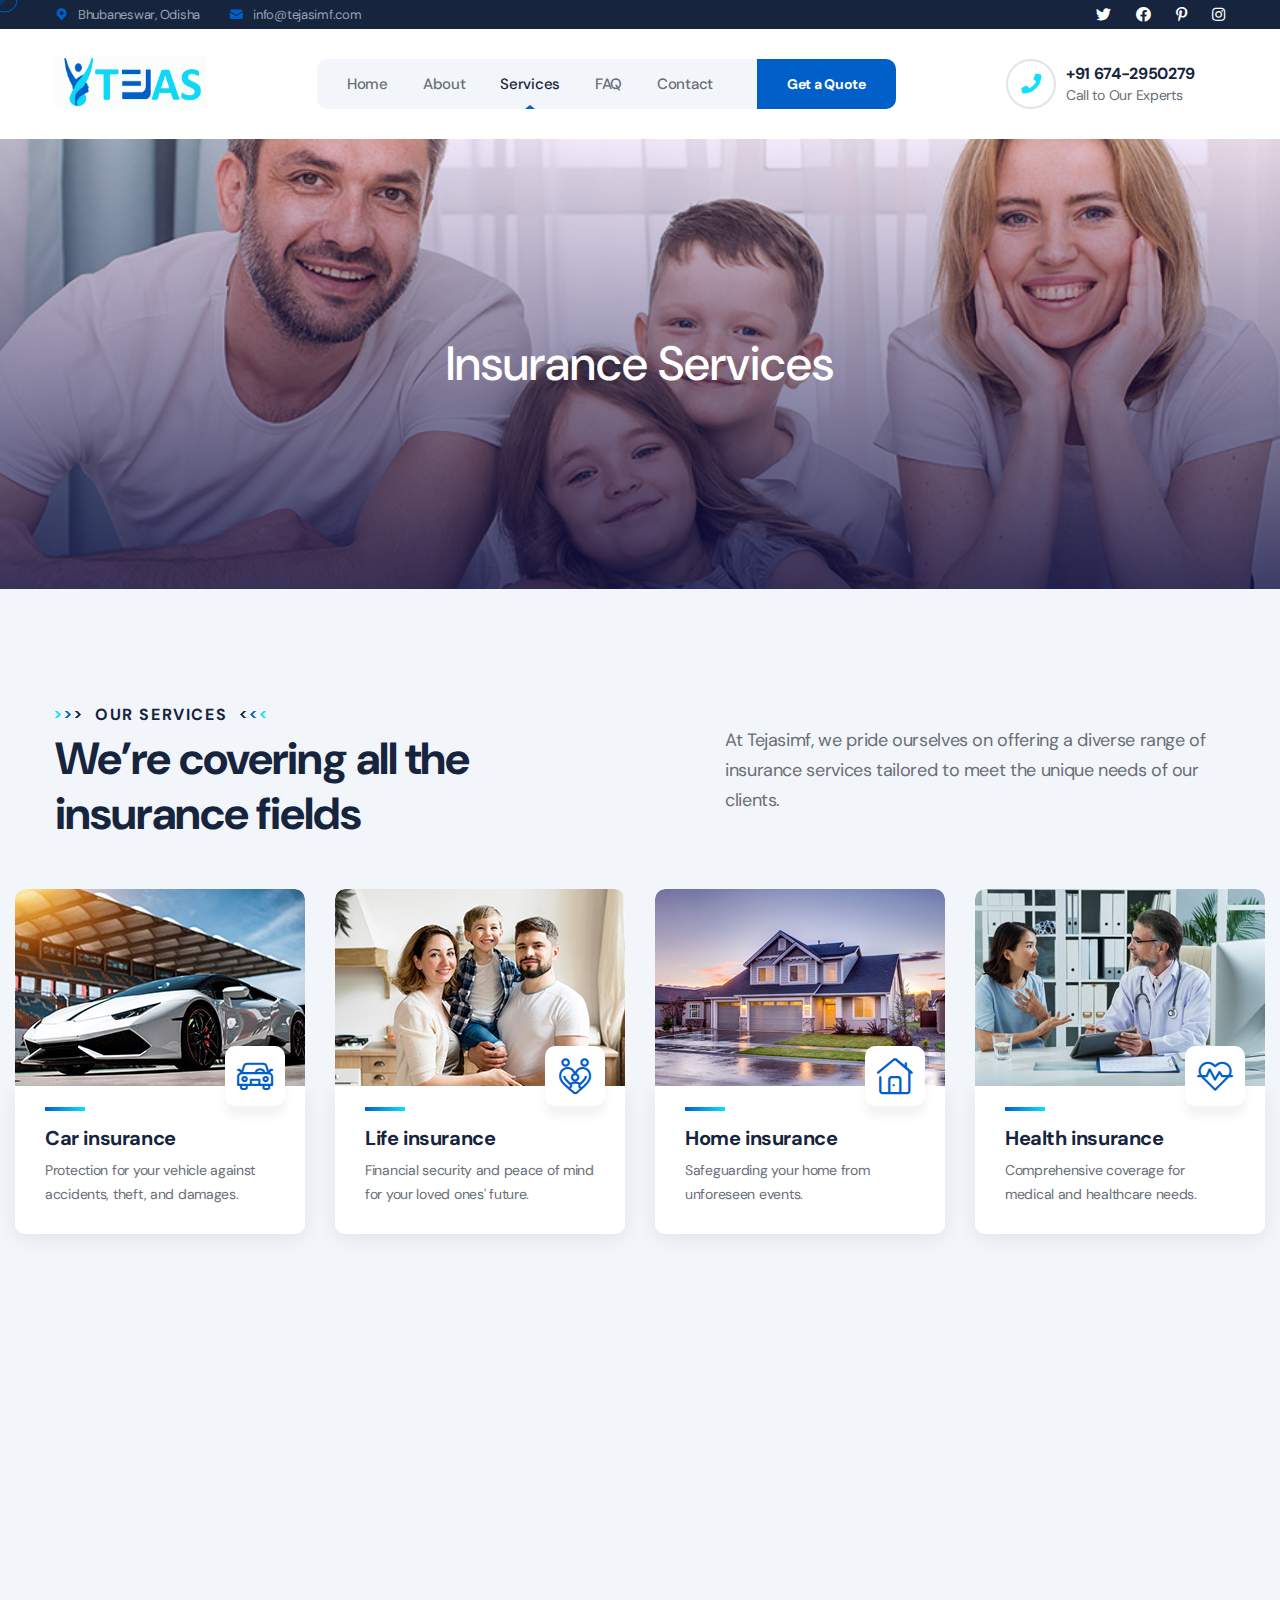
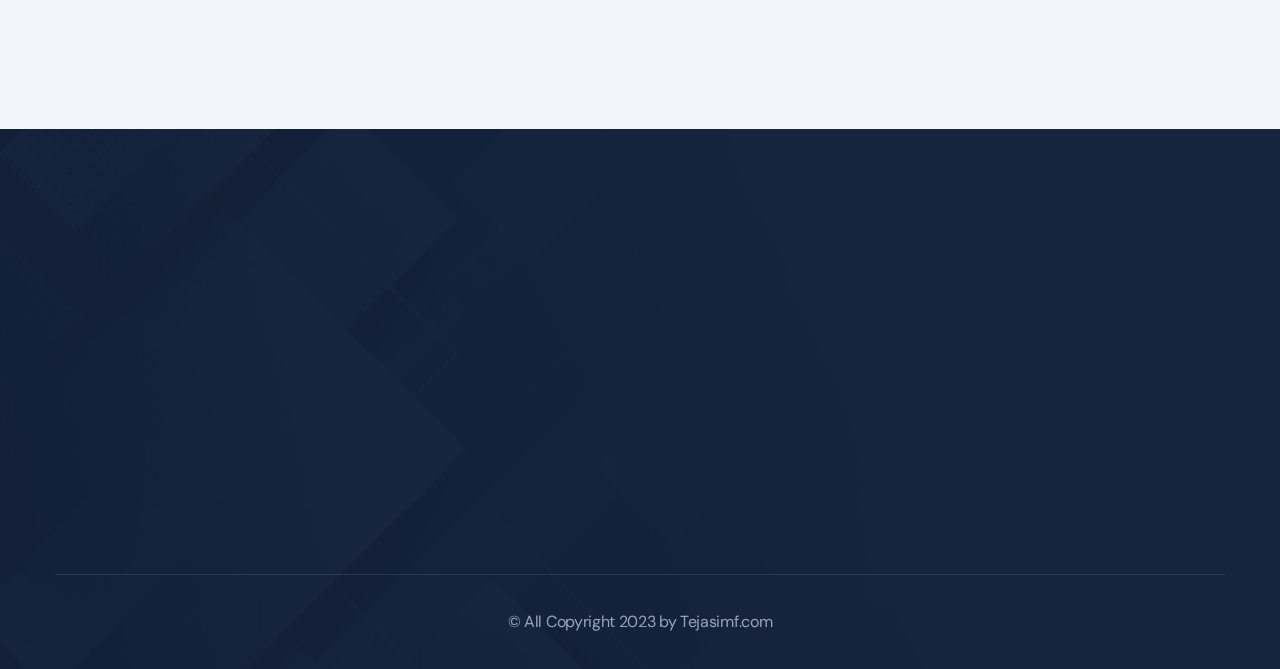
<file: our-services.html>
<!DOCTYPE html>
<html lang="en">
<head>
    <meta charset="UTF-8" />
    <meta name="viewport" content="width=device-width, initial-scale=1.0" />
    <title> Tejas IMF</title>
    <!-- favicons Icons -->
    <link rel="apple-touch-icon" sizes="180x180" href="assets/images/favicons/apple-touch-icon.png" />
    <link rel="icon" type="image/png" sizes="32x32" href="assets/images/resources/tejas-fav.png" />
    <link rel="icon" type="image/png" sizes="16x16" href="assets/images/resources/tejas-fav.png" />
    <link rel="manifest" href="assets/images/favicons/site.webmanifest" />
    <meta name="description" content="" />

    <!-- fonts -->
    <link rel="preconnect" href="https://fonts.googleapis.com/">

    <link rel="preconnect" href="https://fonts.gstatic.com/" crossorigin>

    <link
        href="https://fonts.googleapis.com/css2?family=DM+Sans:ital,wght@0,400;0,500;0,700;1,400;1,500;1,700&amp;display=swap"
        rel="stylesheet">


    <link rel="stylesheet" href="assets/vendors/bootstrap/css/bootstrap.min.css" />
    <link rel="stylesheet" href="assets/vendors/animate/animate.min.css" />
    <link rel="stylesheet" href="assets/vendors/animate/custom-animate.css" />
    <link rel="stylesheet" href="assets/vendors/fontawesome/css/all.min.css" />
    <link rel="stylesheet" href="assets/vendors/jarallax/jarallax.css" />
    <link rel="stylesheet" href="assets/vendors/jquery-magnific-popup/jquery.magnific-popup.css" />
    <link rel="stylesheet" href="assets/vendors/nouislider/nouislider.min.css" />
    <link rel="stylesheet" href="assets/vendors/nouislider/nouislider.pips.css" />
    <link rel="stylesheet" href="assets/vendors/odometer/odometer.min.css" />
    <link rel="stylesheet" href="assets/vendors/swiper/swiper.min.css" />
    <link rel="stylesheet" href="assets/vendors/tejas-icons/style.css">
    <link rel="stylesheet" href="assets/vendors/tejas-two-icon/style.css">
    <link rel="stylesheet" href="assets/vendors/tiny-slider/tiny-slider.min.css" />
    <link rel="stylesheet" href="assets/vendors/reey-font/stylesheet.css" />
    <link rel="stylesheet" href="assets/vendors/owl-carousel/owl.carousel.min.css" />
    <link rel="stylesheet" href="assets/vendors/owl-carousel/owl.theme.default.min.css" />
    <link rel="stylesheet" href="assets/vendors/bxslider/jquery.bxslider.css" />
    <link rel="stylesheet" href="assets/vendors/bootstrap-select/css/bootstrap-select.min.css" />
    <link rel="stylesheet" href="assets/vendors/vegas/vegas.min.css" />
    <link rel="stylesheet" href="assets/vendors/jquery-ui/jquery-ui.css" />
    <link rel="stylesheet" href="assets/vendors/timepicker/timePicker.css" />
    <link rel="stylesheet" href="assets/vendors/ion.rangeSlider/css/ion.rangeSlider.min.css">

    <!-- template styles -->
    <link rel="stylesheet" id="langLtr" href="assets/css/tejas.css" />
    <link rel="stylesheet" href="assets/css/tejas-responsive.css" />
    <link rel="stylesheet" href="assets/css/our-services.css" />

</head>

<body class="custom-cursor ">

    <div class="custom-cursor__cursor"></div>
    <div class="custom-cursor__cursor-two"></div>




    <div class="preloader">
        <div class="preloader__image"></div>
    </div>
    <!-- /.preloader -->


    <div class="page-wrapper">
        <header class="main-header clearfix">
            <div class="main-header__top">
                <div class="container">
                    <div class="main-header__top-inner">
                        <div class="main-header__top-address">
                            <ul class="list-unstyled main-header__top-address-list">
                                <li>
                                    <i class="icon">
                                        <span class="icon-pin"></span>
                                    </i>
                                    <div class="text">
                                        <p>Bhubaneswar, Odisha</p>
                                    </div>
                                </li>
                                <li>
                                    <i class="icon">
                                        <span class="icon-email"></span>
                                    </i>
                                    <div class="text">
                                        <p><a href="mailto:info@tejasimf.com">info@tejasimf.com</a></p>
                                    </div>
                                </li>
                            </ul>
                        </div>
                        <div class="main-header__top-right">
                            <div class="main-header__top-social-box">
                                <div class="main-header__top-social">
                                    <a href="#"><i class="fab fa-twitter"></i></a>
                                    <a href="#"><i class="fab fa-facebook"></i></a>
                                    <a href="#"><i class="fab fa-pinterest-p"></i></a>
                                    <a href="#"><i class="fab fa-instagram"></i></a>
                                </div>
                            </div>
                        </div>
                    </div>
                </div>
            </div>
            <nav class="main-menu clearfix">
                <div class="main-menu__wrapper clearfix">
                    <div class="container">
                        <div class="main-menu__wrapper-inner clearfix">
                            <div class="main-menu__left">
                                <div class="main-menu__logo">
                                    <a href="index.html"><img src="assets/images/resources/tejas-logo-new.png" alt="" width="152px" style="margin-top: -3px;"></a>
                                </div>
                                <div class="main-menu__main-menu-box">
                                    <div class="main-menu__main-menu-box-inner">
                                        <a href="#" class="mobile-nav__toggler"><i class="fa fa-bars"></i></a>
                                        <ul class="main-menu__list">
                                            <li class=" megamenu"><a href="index.html">Home</a></li>
                                            <li><a href="./about-us.html">About</a> </li>
                                            <li class="current megamenu"><a href="#">Services</a> </li>
                                            <li><a href="./why-choose-us.html">FAQ</a> </li>
                                            <li><a href="./contact-us.html">Contact</a></li>
                                        </ul>
                                    </div>
                                    <div class="main-menu__main-menu-box-search-get-quote-btn">
                                        <div class="main-menu__main-menu-box-get-quote-btn-box">
                                            <a href="#"
                                                class="thm-btn main-menu__main-menu-box-get-quote-btn">Get a Quote</a>
                                        </div>
                                    </div>
                                </div>
                            </div>
                            <div class="main-menu__right">
                                <div class="main-menu__call">
                                    <div class="main-menu__call-icon">
                                        <i class="fas fa-phone"></i>
                                    </div>
                                    <div class="main-menu__call-content">
                                        <a href="tel:0000000000">+91 674-2950279</a>
                                        <p>Call to Our Experts</p>
                                    </div>
                                </div>
                            </div>
                        </div>
                    </div>
                </div>
            </nav>
        </header>

        <div class="stricky-header stricked-menu main-menu">
            <div class="sticky-header__content"></div><!-- /.sticky-header__content -->
        </div><!-- /.stricky-header -->

      
          <!-- Breadcrumbs -->
          <section class="breadcrumbs wow fadeInUp">
            <div class="breadcrumb-container">
                <h2 class="hero-heading white">
                    Insurance Services
                </h2>
            </div>
        </section>
        <!-- Breadcrumbs End -->



        <!--Services One Start-->
        <section class="services-one">
            <div class="services-one__top">
                <div class="container">
                    <div class="row">
                        <div class="col-xl-5 col-lg-6">
                            <div class="services-one__top-left">
                                <div class="section-title text-left">
                                    <div class="section-sub-title-box">
                                        <p class="section-sub-title">Our services</p>
                                        <div class="section-title-shape-1">
                                            <img src="assets/images/shapes/section-title-shape-1.png" alt="">
                                        </div>
                                        <div class="section-title-shape-2">
                                            <img src="assets/images/shapes/section-title-shape-2.png" alt="">
                                        </div>
                                    </div>
                                    <h2 class="section-title__title">We’re covering all the insurance fields</h2>
                                </div>
                            </div>
                        </div>
                        <div class="col-xl-7 col-lg-6">
                            <div class="services-one__top-right">
                                <p class="services-one__top-text">At Tejasimf, we pride ourselves on offering a diverse range of insurance services tailored to meet the unique needs of our clients.</p>
                            </div>
                        </div>
                    </div>
                </div>
            </div>
            <div class="services-one__bottom">
                <div class="services-one__container">
                    <div class="row">
                        <!--Services One Single Start-->
                        <div class="col-xl-3 col-lg-4 col-md-6 wow fadeInUp" data-wow-delay="100ms">
                            <div class="services-one__single">
                                <div class="service-one__img">
                                    <img src="assets/images/services/services-1-1.jpg" alt="">
                                </div>
                                <div class="service-one__content">
                                    <div class="services-one__icon">
                                        <span class="icon-drive"></span>
                                    </div>
                                    <h2 class="service-one__title"><a href="#">Car insurance</a></h2>
                                    <p class="service-one__text">Protection for your vehicle against accidents, theft, and damages.</p>
                                </div>
                            </div>
                        </div>
                        <!--Services One Single End-->
                        <!--Services One Single Start-->
                        <div class="col-xl-3 col-lg-4 col-md-6 wow fadeInUp" data-wow-delay="200ms">
                            <div class="services-one__single">
                                <div class="service-one__img">
                                    <img src="assets/images/services/services-1-2.jpg" alt="">
                                </div>
                                <div class="service-one__content">
                                    <div class="services-one__icon">
                                        <span class="icon-family"></span>
                                    </div>
                                    <h2 class="service-one__title"><a href="#">Life insurance</a></h2>
                                    <p class="service-one__text">Financial security and peace of mind for your loved ones' future.

                                    </p>
                                </div>
                            </div>
                        </div>
                        <!--Services One Single End-->
                        <!--Services One Single Start-->
                        <div class="col-xl-3 col-lg-4 col-md-6 wow fadeInUp" data-wow-delay="300ms">
                            <div class="services-one__single">
                                <div class="service-one__img">
                                    <img src="assets/images/services/services-1-3.jpg" alt="">
                                </div>
                                <div class="service-one__content">
                                    <div class="services-one__icon">
                                        <span class="icon-home"></span>
                                    </div>
                                    <h2 class="service-one__title"><a href="#">Home insurance</a></h2>
                                    <p class="service-one__text">Safeguarding your home from unforeseen events.

                                    </p>
                                </div>
                            </div>
                        </div>
                        <!--Services One Single End-->
                        <!--Services One Single Start-->
                        <div class="col-xl-3 col-lg-4 col-md-6 wow fadeInUp" data-wow-delay="400ms">
                            <div class="services-one__single">
                                <div class="service-one__img">
                                    <img src="assets/images/services/services-1-4.jpg" alt="">
                                </div>
                                <div class="service-one__content">
                                    <div class="services-one__icon">
                                        <span class="icon-heart-beat"></span>
                                    </div>
                                    <h2 class="service-one__title"><a href="#">Health insurance</a>
                                    </h2>
                                    <p class="service-one__text">Comprehensive coverage for medical  and healthcare needs.

                                    </p>
                                </div>
                            </div>
                        </div>
                        <!--Services One Single End-->
                        <!--Services One Single Start-->
                        <div class="col-xl-3 col-lg-4 col-md-6 wow fadeInUp" data-wow-delay="500ms">
                            <div class="services-one__single">
                                <div class="service-one__img">
                                    <img src="assets/images/services/services-1-5.jpg" alt="">
                                </div>
                                <div class="service-one__content">
                                    <div class="services-one__icon">
                                        <span class="icon-briefcase"></span>
                                    </div>
                                    <h2 class="service-one__title"><a href="#">Business
                                            insurance</a></h2>
                                    <p class="service-one__text">Comprehensive protection for your business assets and liabilities.

                                    </p>
                                </div>
                            </div>
                        </div>
                        <!--Services One Single End-->
                        <!--Services One Single Start-->
                        <div class="col-xl-3 col-lg-4 col-md-6 wow fadeInUp" data-wow-delay="600ms">
                            <div class="services-one__single">
                                <div class="service-one__img">
                                    <img src="assets/images/services/services-1-6.jpg" alt="">
                                </div>
                                <div class="service-one__content">
                                    <div class="services-one__icon">
                                        <span class="icon-fire"></span>
                                    </div>
                                    <h2 class="service-one__title"><a href="#">Fire insurance</a></h2>
                                    <p class="service-one__text">Coverage against fire-related damages to property.
                                    </p>
                                </div>
                            </div>
                        </div>
                        <!--Services One Single End-->
                        <!--Services One Single Start-->
                        <div class="col-xl-3 col-lg-4 col-md-6 wow fadeInUp" data-wow-delay="700ms">
                            <div class="services-one__single">
                                <div class="service-one__img">
                                    <img src="assets/images/services/services-1-7.jpg" alt="">
                                </div>
                                <div class="service-one__content">
                                    <div class="services-one__icon">
                                        <span class="icon-ring"></span>
                                    </div>
                                    <h2 class="service-one__title"><a href="#">Marriage
                                            insurance</a></h2>
                                    <p class="service-one__text">Protecting your special day from unforeseen cancellations .

                                    </p>
                                </div>
                            </div>
                        </div>
                        <!--Services One Single End-->
                        <!--Services One Single Start-->
                        <div class="col-xl-3 col-lg-4 col-md-6 wow fadeInUp" data-wow-delay="800ms">
                            <div class="services-one__single">
                                <div class="service-one__img">
                                    <img src="assets/images/services/services-1-8.jpg" alt="">
                                </div>
                                <div class="service-one__content">
                                    <div class="services-one__icon">
                                        <span class="icon-plane"></span>
                                    </div>
                                    <h2 class="service-one__title"><a href="#">Travel insurance</a>
                                    </h2>
                                    <p class="service-one__text">Peace of mind with coverage for trip cancellations and emergencies.
                                    </p>
                                </div>
                            </div>
                        </div>
                        <!--Services One Single End-->
                    </div>
                </div>
            </div>
        </section>
        <!--Services One End-->


        

    

        <!--Site Footer Start-->
        <footer class="site-footer">
            <div class="site-footer-bg" style="background-image: url(assets/images/backgrounds/site-footer-bg.png);">
            </div>
            <div class="container">
                <div class="site-footer__top">
                    <div class="row">
                        <div class="col-xl-3 col-lg-6 col-md-6 wow fadeInUp" data-wow-delay="100ms">
                            <div class="footer-widget__column footer-widget__about">
                                <div class="footer-widget__logo">
                                    <a href="index.html"><img src="assets/images/resources/tejas-logo1.png" alt=""></a>
                                </div>
                                <div class="footer-widget__about-text-box">
                                    <p class="footer-widget__about-text">Aliqua id fugiat nostrud irure ex duis ea quis
                                        id quis ad et. Sunt qui esse pariatur duis deserunt.</p>
                                </div>
                                <div class="site-footer__social">
                                    <a href="https://x.com/tejasimfpl"  target="_blank"><i class="fab fa-twitter"></i></a>
                                    <a href="https://www.facebook.com/tejasimfpl" target="_blank"><i class="fab fa-facebook"></i></a>
                                    <a href="https://in.pinterest.com/tejasimfpl" target="_blank"><i class="fab fa-pinterest-p"></i></a>
                                    <a href="https://www.instagram.com/tejasimfpl" target="_blank"><i class="fab fa-instagram"></i></a>
                                </div>
                            </div>
                        </div>
                        <div class="col-xl-3 col-lg-6 col-md-6 wow fadeInUp" data-wow-delay="200ms">
                            <div class="footer-widget__column footer-widget__contact clearfix">
                                <h3 class="footer-widget__title">Reach us</h3>
                                <ul class="footer-widget__contact-list list-unstyled clearfix">
                                    <li>
                                        <div class="icon">
                                            <span class="icon-email"></span>
                                        </div>
                                        <div class="text">
                                            <p><a href="mailto:info@tejasimf.com">info@tejasimf.com</a></p>
                                        </div>
                                    </li>
                                    <li>
                                        <div class="icon">
                                            <span class="icon-pin"></span>
                                        </div>
                                        <div class="text">
                                            <p>Bhubaneswar, Odisha</p>
                                        </div>
                                    </li>
                                </ul>
                                <div class="footer-widget__open-hour">
                                    <h3 class="footer-widget__open-hour-title">Open Hours</h3>
                                    <h3 class="footer-widget__open-hour-text">Mon – Sat: 8:00 am to 6:00 pm Sunday:
                                        Closed</h3>
                                </div>
                            </div>
                        </div>
                        <div class="col-xl-3 col-lg-6 col-md-6 wow fadeInUp" data-wow-delay="300ms">
                            <div class="footer-widget__column footer-widget__gallery clearfix">
                                <h3 class="footer-widget__title">Instagram</h3>
                                <ul class="footer-widget__gallery-list list-unstyled clearfix">
                                    <li>
                                        <div class="footer-widget__gallery-img">
                                            <img src="assets/images/resources/footer-widget-gallery-img-1.jpg" alt="">
                                            <a href="#"><span class="fa fa-link"></span></a>
                                        </div>
                                    </li>
                                    <li>
                                        <div class="footer-widget__gallery-img">
                                            <img src="assets/images/resources/footer-widget-gallery-img-2.jpg" alt="">
                                            <a href="#"><span class="fa fa-link"></span></a>
                                        </div>
                                    </li>
                                    <li>
                                        <div class="footer-widget__gallery-img">
                                            <img src="assets/images/resources/footer-widget-gallery-img-3.jpg" alt="">
                                            <a href="#"><span class="fa fa-link"></span></a>
                                        </div>
                                    </li>
                                    <li>
                                        <div class="footer-widget__gallery-img">
                                            <img src="assets/images/resources/footer-widget-gallery-img-4.jpg" alt="">
                                            <a href="#"><span class="fa fa-link"></span></a>
                                        </div>
                                    </li>
                                    <li>
                                        <div class="footer-widget__gallery-img">
                                            <img src="assets/images/resources/footer-widget-gallery-img-5.jpg" alt="">
                                            <a href="#"><span class="fa fa-link"></span></a>
                                        </div>
                                    </li>
                                    <li>
                                        <div class="footer-widget__gallery-img">
                                            <img src="assets/images/resources/footer-widget-gallery-img-6.jpg" alt="">
                                            <a href="#"><span class="fa fa-link"></span></a>
                                        </div>
                                    </li>
                                </ul>
                            </div>
                        </div>
                        <div class="col-xl-3 col-lg-6 col-md-6 wow fadeInUp" data-wow-delay="400ms">
                            <div class="footer-widget__column footer-widget__newsletter">
                                <h3 class="footer-widget__title">Call to Our Experts</h3>
                                <div class="footer-widget__phone">
                                    <div class="footer-widget__phone-icon">
                                        <span class="icon-telephone"></span>
                                    </div>
                                    <div class="footer-widget__phone-text">
                                        <a href="tel:0000000000">+91 674-2950279</a>
                                    </div>
                                </div>
                            </div>
                        </div>
                    </div>
                </div>
                <div class="site-footer__bottom">
                    <div class="row">
                        <div class="col-xl-12">
                            <div class="site-footer__bottom-inner">
                                <p class="site-footer__bottom-text">© All Copyright 2023 by <a href="#">Tejasimf.com</a>
                                </p>
                            </div>
                        </div>
                    </div>
                </div>
            </div>
        </footer>
        <!--Site Footer End-->


    </div><!-- /.page-wrapper -->


    <div class="mobile-nav__wrapper">
        <div class="mobile-nav__overlay mobile-nav__toggler"></div>
        <!-- /.mobile-nav__overlay -->
        <div class="mobile-nav__content">
            <span class="mobile-nav__close mobile-nav__toggler"><i class="fa fa-times"></i></span>

            <div class="logo-box">
                <a href="index.html" aria-label="logo image"><img src="assets/images/resources/tejas-logo.png" width="143"
                        alt="" /></a>
            </div>
            <!-- /.logo-box -->
            <div class="mobile-nav__container"></div>
            <!-- /.mobile-nav__container -->

            <ul class="mobile-nav__contact list-unstyled">
                <li>
                    <i class="fa fa-envelope"></i>
                    <a href="mailto:info@tejasimf.com">info@tejasimf.com</a>
                </li>
                <li>
                    <i class="fa fa-phone-alt"></i>
                    <a href="tel:00-0000-0000">+91 00-0000-0000</a>
                </li>
            </ul><!-- /.mobile-nav__contact -->
            <div class="mobile-nav__top">
                <div class="mobile-nav__social">
                    <a href="#" class="fab fa-twitter"></a>
                    <a href="#" class="fab fa-facebook-square"></a>
                    <a href="#" class="fab fa-pinterest-p"></a>
                    <a href="#" class="fab fa-instagram"></a>
                </div><!-- /.mobile-nav__social -->
            </div><!-- /.mobile-nav__top -->



        </div>
        <!-- /.mobile-nav__content -->
    </div>
    <!-- /.mobile-nav__wrapper -->

    <div class="search-popup">
        <div class="search-popup__overlay search-toggler"></div>
        <!-- /.search-popup__overlay -->
        <div class="search-popup__content">
            <form action="#">
                <label for="search" class="sr-only">search here</label><!-- /.sr-only -->
                <input type="text" id="search" placeholder="Search Here..." />
                <button type="submit" aria-label="search submit" class="thm-btn">
                    <i class="icon-magnifying-glass"></i>
                </button>
            </form>
        </div>
        <!-- /.search-popup__content -->
    </div>
    <!-- /.search-popup -->


    <a href="#" data-target="html" class="scroll-to-target scroll-to-top"><i class="fa fa-angle-up"></i></a>


    <script src="assets/vendors/jquery/jquery-3.6.0.min.js"></script>
    <script src="assets/vendors/bootstrap/js/bootstrap.bundle.min.js"></script>
    <script src="assets/vendors/jarallax/jarallax.min.js"></script>
    <script src="assets/vendors/jquery-ajaxchimp/jquery.ajaxchimp.min.js"></script>
    <script src="assets/vendors/jquery-appear/jquery.appear.min.js"></script>
    <script src="assets/vendors/jquery-circle-progress/jquery.circle-progress.min.js"></script>
    <script src="assets/vendors/jquery-magnific-popup/jquery.magnific-popup.min.js"></script>
    <script src="assets/vendors/jquery-validate/jquery.validate.min.js"></script>
    <script src="assets/vendors/nouislider/nouislider.min.js"></script>
    <script src="assets/vendors/odometer/odometer.min.js"></script>
    <script src="assets/vendors/swiper/swiper.min.js"></script>
    <script src="assets/vendors/tiny-slider/tiny-slider.min.js"></script>
    <script src="assets/vendors/wnumb/wNumb.min.js"></script>
    <script src="assets/vendors/wow/wow.js"></script>
    <script src="assets/vendors/isotope/isotope.js"></script>
    <script src="assets/vendors/countdown/countdown.min.js"></script>
    <script src="assets/vendors/owl-carousel/owl.carousel.min.js"></script>
    <script src="assets/vendors/bxslider/jquery.bxslider.min.js"></script>
    <script src="assets/vendors/bootstrap-select/js/bootstrap-select.min.js"></script>
    <script src="assets/vendors/vegas/vegas.min.js"></script>
    <script src="assets/vendors/jquery-ui/jquery-ui.js"></script>
    <script src="assets/vendors/timepicker/timePicker.js"></script>
    <script src="assets/vendors/circleType/jquery.circleType.js"></script>
    <script src="assets/vendors/circleType/jquery.lettering.min.js"></script>
    <script src="assets/vendors/ion.rangeSlider/js/ion.rangeSlider.min.js"></script>



    <!-- template js -->
    <script src="assets/js/tejas.js"></script>
</body>

</html>
</file>
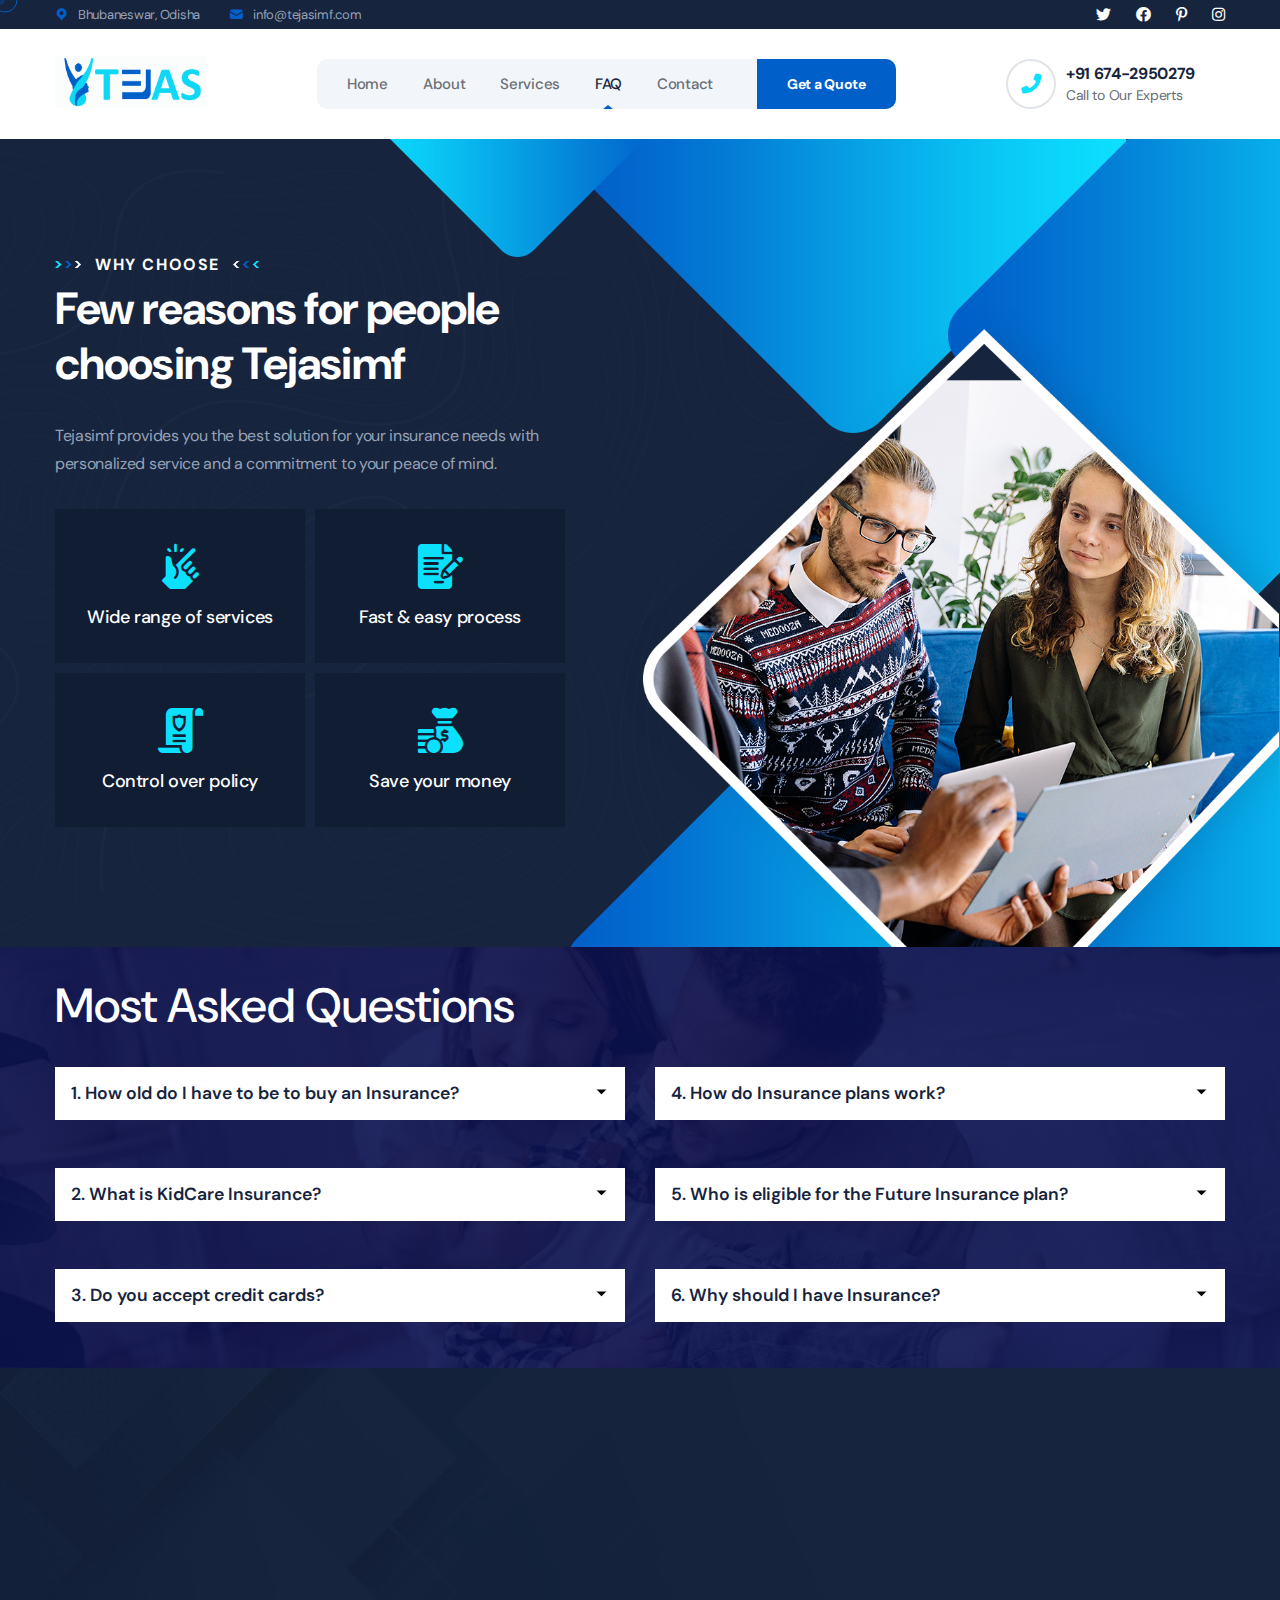
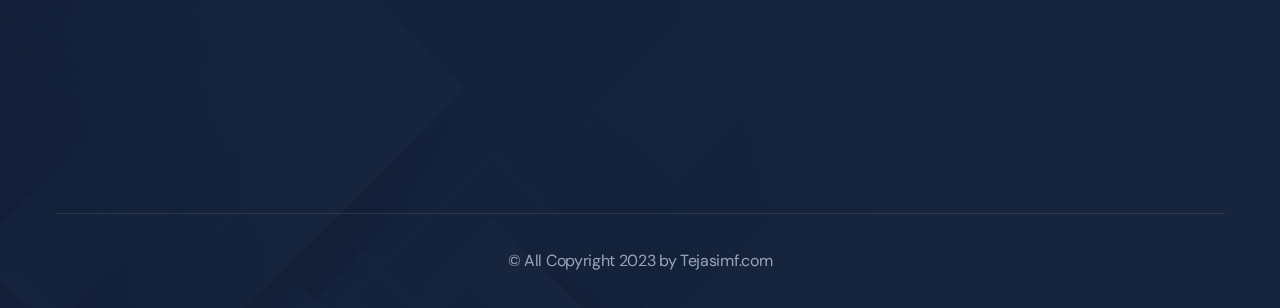
<file: why-choose-us.html>
<!DOCTYPE html>
<html lang="en">

<head>
    <meta charset="UTF-8" />
    <meta name="viewport" content="width=device-width, initial-scale=1.0" />
    <title> Tejas IMF</title>
    <!-- favicons Icons -->
    <link rel="apple-touch-icon" sizes="180x180" href="assets/images/favicons/apple-touch-icon.png" />
    <link rel="icon" type="image/png" sizes="32x32" href="assets/images/resources/tejas-fav.png" />
    <link rel="icon" type="image/png" sizes="16x16" href="assets/images/resources/tejas-fav.png" />
    <link rel="manifest" href="assets/images/favicons/site.webmanifest" />
    <meta name="description" content="" />

    <!-- fonts -->
    <link rel="preconnect" href="https://fonts.googleapis.com/">

    <link rel="preconnect" href="https://fonts.gstatic.com/" crossorigin>

    <link
        href="https://fonts.googleapis.com/css2?family=DM+Sans:ital,wght@0,400;0,500;0,700;1,400;1,500;1,700&amp;display=swap"
        rel="stylesheet">


    <link rel="stylesheet" href="assets/vendors/bootstrap/css/bootstrap.min.css" />
    <link rel="stylesheet" href="assets/vendors/animate/animate.min.css" />
    <link rel="stylesheet" href="assets/vendors/animate/custom-animate.css" />
    <link rel="stylesheet" href="assets/vendors/fontawesome/css/all.min.css" />
    <link rel="stylesheet" href="assets/vendors/jarallax/jarallax.css" />
    <link rel="stylesheet" href="assets/vendors/jquery-magnific-popup/jquery.magnific-popup.css" />
    <link rel="stylesheet" href="assets/vendors/nouislider/nouislider.min.css" />
    <link rel="stylesheet" href="assets/vendors/nouislider/nouislider.pips.css" />
    <link rel="stylesheet" href="assets/vendors/odometer/odometer.min.css" />
    <link rel="stylesheet" href="assets/vendors/swiper/swiper.min.css" />
    <link rel="stylesheet" href="assets/vendors/tejas-icons/style.css">
    <link rel="stylesheet" href="assets/vendors/tejas-two-icon/style.css">
    <link rel="stylesheet" href="assets/vendors/tiny-slider/tiny-slider.min.css" />
    <link rel="stylesheet" href="assets/vendors/reey-font/stylesheet.css" />
    <link rel="stylesheet" href="assets/vendors/owl-carousel/owl.carousel.min.css" />
    <link rel="stylesheet" href="assets/vendors/owl-carousel/owl.theme.default.min.css" />
    <link rel="stylesheet" href="assets/vendors/bxslider/jquery.bxslider.css" />
    <link rel="stylesheet" href="assets/vendors/bootstrap-select/css/bootstrap-select.min.css" />
    <link rel="stylesheet" href="assets/vendors/vegas/vegas.min.css" />
    <link rel="stylesheet" href="assets/vendors/jquery-ui/jquery-ui.css" />
    <link rel="stylesheet" href="assets/vendors/timepicker/timePicker.css" />
    <link rel="stylesheet" href="assets/vendors/ion.rangeSlider/css/ion.rangeSlider.min.css">

    <!-- template styles -->
    <link rel="stylesheet" id="langLtr" href="assets/css/tejas.css" />
    <link rel="stylesheet" href="assets/css/tejas-responsive.css" />
    <link rel="stylesheet" href="assets/css/why-choose-us.css" />

</head>

<body class="custom-cursor ">

    <div class="custom-cursor__cursor"></div>
    <div class="custom-cursor__cursor-two"></div>




    <div class="preloader">
        <div class="preloader__image"></div>
    </div>
    <!-- /.preloader -->


    <div class="page-wrapper">
        <header class="main-header clearfix">
            <div class="main-header__top">
                <div class="container">
                    <div class="main-header__top-inner">
                        <div class="main-header__top-address">
                            <ul class="list-unstyled main-header__top-address-list">
                                <li>
                                    <i class="icon">
                                        <span class="icon-pin"></span>
                                    </i>
                                    <div class="text">
                                        <p>Bhubaneswar, Odisha</p>
                                    </div>
                                </li>
                                <li>
                                    <i class="icon">
                                        <span class="icon-email"></span>
                                    </i>
                                    <div class="text">
                                        <p><a href="mailto:info@tejasimf.com">info@tejasimf.com</a></p>
                                    </div>
                                </li>
                            </ul>
                        </div>
                        <div class="main-header__top-right">
                            <div class="main-header__top-social-box">
                                <div class="main-header__top-social">
                                    <a href="#"><i class="fab fa-twitter"></i></a>
                                    <a href="#"><i class="fab fa-facebook"></i></a>
                                    <a href="#"><i class="fab fa-pinterest-p"></i></a>
                                    <a href="#"><i class="fab fa-instagram"></i></a>
                                </div>
                            </div>
                        </div>
                    </div>
                </div>
            </div>
            <nav class="main-menu clearfix">
                <div class="main-menu__wrapper clearfix">
                    <div class="container">
                        <div class="main-menu__wrapper-inner clearfix">
                            <div class="main-menu__left">
                                <div class="main-menu__logo">
                                    <a href="index.html"><img src="assets/images/resources/tejas-logo-new.png" alt=""
                                            width="152px" style="margin-top: -3px;"></a>
                                </div>
                                <div class="main-menu__main-menu-box">
                                    <div class="main-menu__main-menu-box-inner">
                                        <a href="#" class="mobile-nav__toggler"><i class="fa fa-bars"></i></a>
                                        <ul class="main-menu__list">
                                            <li class=" megamenu"><a href="index.html">Home</a></li>
                                            <li><a href="./about-us.html">About</a> </li>
                                            <li><a href="./our-services.html">Services</a> </li>
                                            <li class="current megamenu"><a href="#">FAQ</a> </li>
                                            <li><a href="./contact-us.html">Contact</a></li>
                                        </ul>
                                    </div>
                                    <div class="main-menu__main-menu-box-search-get-quote-btn">
                                        <div class="main-menu__main-menu-box-get-quote-btn-box">
                                            <a href="#" class="thm-btn main-menu__main-menu-box-get-quote-btn">Get a
                                                Quote</a>
                                        </div>
                                    </div>
                                </div>
                            </div>
                            <div class="main-menu__right">
                                <div class="main-menu__call">
                                    <div class="main-menu__call-icon">
                                        <i class="fas fa-phone"></i>
                                    </div>
                                    <div class="main-menu__call-content">
                                        <a href="tel:0000000000">+91 674-2950279</a>
                                        <p>Call to Our Experts</p>
                                    </div>
                                </div>
                            </div>
                        </div>
                    </div>
                </div>
            </nav>
        </header>

        <div class="stricky-header stricked-menu main-menu">
            <div class="sticky-header__content"></div><!-- /.sticky-header__content -->
        </div><!-- /.stricky-header -->




        <!--Why Choose One Start-->
        <section class="why-choose-one" id="why-choose-us">
            <div class="why-choose-one-shape-1"
                style="background-image: url(assets/images/shapes/why-choose-one-shape-1.png);"></div>
            <div class="why-choose-one-shape-2 float-bob-y">
                <img src="assets/images/shapes/why-choose-one-shape-2.png" alt="">
            </div>
            <div class="why-choose-one-shape-3 float-bob-x">
                <img src="assets/images/shapes/why-choose-one-shape-3.png" alt="">
            </div>
            <div class="why-choose-one-shape-4 float-bob-y">
                <img src="assets/images/shapes/why-choose-one-shape-4.png" alt="">
            </div>
            <div class="why-choose-one-shape-5 float-bob-y">
                <img src="assets/images/shapes/why-choose-one-shape-5.png" alt="">
            </div>
            <div class="why-choose-one-shape-6 float-bob-x">
                <img src="assets/images/shapes/why-choose-one-shape-6.png" alt="">
            </div>
            <div class="why-choose-one-img wow slideInRight" data-wow-delay="100ms" data-wow-duration="2500ms">
                <img src="assets/images/resources/why-choose-one-img.png" alt="">
            </div>
            <div class="container">
                <div class="row">
                    <div class="col-xl-6 col-lg-7">
                        <div class="why-choose-one__left">
                            <div class="section-title text-left">
                                <div class="section-sub-title-box">
                                    <p class="section-sub-title">Why choose</p>
                                    <div class="section-title-shape-1">
                                        <img src="assets/images/shapes/section-title-shape-3.png" alt="">
                                    </div>
                                    <div class="section-title-shape-2">
                                        <img src="assets/images/shapes/section-title-shape-4.png" alt="">
                                    </div>
                                </div>
                                <h2 class="section-title__title">Few reasons for people choosing Tejasimf</h2>
                            </div>
                            <p class="why-choose-one__text">Tejasimf provides you the best solution for your insurance
                                needs with personalized service and a commitment to your peace of mind.</p>
                            <div class="why-choose-one__list-box">
                                <ul class="list-unstyled why-choose-one__list">
                                    <li>
                                        <div class="why-choose-one__single">
                                            <div class="why-choose-one__list-icon">
                                                <span class="icon-easy-to-use"></span>
                                            </div>
                                            <div class="why-choose-one__list-title-box">
                                                <div class="why-choose-one__list-title-inner">
                                                    <h3 class="why-choose-one__list-title">Wide range of services</h3>
                                                </div>
                                                <div class="why-choose-one__list-text-box">
                                                    <p class="why-choose-one__list-text">Wide range services tailored to
                                                        meet diverse insurance needs.
                                                    </p>
                                                </div>
                                            </div>
                                        </div>
                                    </li>
                                    <li>
                                        <div class="why-choose-one__single">
                                            <div class="why-choose-one__list-icon">
                                                <span class="icon-contract"></span>
                                            </div>
                                            <div class="why-choose-one__list-title-box">
                                                <div class="why-choose-one__list-title-inner">
                                                    <h3 class="why-choose-one__list-title">Fast & easy process</h3>
                                                </div>
                                                <div class="why-choose-one__list-text-box">
                                                    <p class="why-choose-one__list-text">Efficient, straightforward
                                                        insurance process for quick coverage.</p>
                                                </div>
                                            </div>
                                        </div>
                                    </li>
                                    <li>
                                        <div class="why-choose-one__single">
                                            <div class="why-choose-one__list-icon">
                                                <span class="icon-policy"></span>
                                            </div>
                                            <div class="why-choose-one__list-title-box">
                                                <div class="why-choose-one__list-title-inner">
                                                    <h3 class="why-choose-one__list-title">Control over policy</h3>
                                                </div>
                                                <div class="why-choose-one__list-text-box">
                                                    <p class="why-choose-one__list-text">Empowerment through policy
                                                        management and customization.
                                                    </p>
                                                </div>
                                            </div>
                                        </div>
                                    </li>
                                    <li>
                                        <div class="why-choose-one__single">
                                            <div class="why-choose-one__list-icon">
                                                <span class="icon-fund"></span>
                                            </div>
                                            <div class="why-choose-one__list-title-box">
                                                <div class="why-choose-one__list-title-inner">
                                                    <h3 class="why-choose-one__list-title">Save your money</h3>
                                                </div>
                                                <div class="why-choose-one__list-text-box">
                                                    <p class="why-choose-one__list-text">Maximize savings with our
                                                        cost-effective insurance solutions.
                                                    </p>
                                                </div>
                                            </div>
                                        </div>
                                    </li>
                                </ul>
                            </div>
                        </div>
                    </div>
                </div>
            </div>
        </section>
        <!--Why Choose One End-->

<!-------------------- FAQ section -------------------------->
<section class="faqs">
    <div class="container">
        
        <h2 class="faq-heading white">
            Most Asked Questions
        </h2>

        <div class="let-them-ask">
            <div class="row faq-row">
                <div class="col">
                    <div class="faq">
                        <div class="question">
                            <h3>1. How old do I have to be to buy an Insurance?</h3>
                            
                            <svg width="15" height="10" viewBox="0 0 42 25">
                                <path d="M3 3L21 21L39 3" stroke="white" stroke-width="7" stroke-linecap="round" />
                            </svg>
                        </div>
                        <div class="answer">
                            <p class="para-line white">
                                You need to be at least 18 years old to purchase an insurance policy.
                            </p>
                        </div>
                    </div>
                      
                    <div class="faq">
                        <div class="question">
                            <h3>2. What is KidCare Insurance?</h3>
                            
                            <svg width="15" height="10" viewBox="0 0 42 25">
                                <path d="M3 3L21 21L39 3" stroke="white" stroke-width="7" stroke-linecap="round" />
                            </svg>
                        </div>
                        <div class="answer">
                            <p class="para-line white">
                                KidCare Insurance provides comprehensive health coverage for children, ensuring their medical needs are met.
                            </p>
                        </div>
                    </div>
                      
                    <div class="faq">
                        <div class="question">
                            <h3>3. Do you accept credit cards?</h3>
                            
                            <svg width="15" height="10" viewBox="0 0 42 25">
                                <path d="M3 3L21 21L39 3" stroke="white" stroke-width="7" stroke-linecap="round" />
                            </svg>
                        </div>
                        <div class="answer">
                            <p class="para-line white">
                                Yes, we accept all major credit cards for premium payments.
                            </p>
                        </div>
                    </div>
                </div>
                <div class="col">
                    <div class="faq">
                        <div class="question">
                            <h3>4. How do Insurance plans work?</h3>
                            
                            <svg width="15" height="10" viewBox="0 0 42 25">
                                <path d="M3 3L21 21L39 3" stroke="white" stroke-width="7" stroke-linecap="round" />
                            </svg>
                        </div>
                        <div class="answer">
                            <p class="para-line white">
                                Insurance plans provide financial protection against losses by pooling risks and paying claims.
                            </p>
                        </div>
                    </div>
                      
                    <div class="faq">
                        <div class="question">
                            <h3>5. Who is eligible for the Future Insurance plan?</h3>
                            
                            <svg width="15" height="10" viewBox="0 0 42 25">
                                <path d="M3 3L21 21L39 3" stroke="white" stroke-width="7" stroke-linecap="round" />
                            </svg>
                        </div>
                        <div class="answer">
                            <p class="para-line white">
                                The Future Insurance plan is available to individuals aged 18 to 60, subject to underwriting.
                            </p>
                        </div>
                    </div>
                      
                    <div class="faq">
                        <div class="question">
                            <h3>6. Why should I have Insurance?</h3>
                            
                            <svg width="15" height="10" viewBox="0 0 42 25">
                                <path d="M3 3L21 21L39 3" stroke="white" stroke-width="7" stroke-linecap="round" />
                            </svg>
                        </div>
                        <div class="answer">
                            <p class="para-line white">
                                Insurance provides financial protection, peace of mind, and helps manage risks in uncertain times.
                            </p>
                        </div>
                    </div>
                </div>
            </div>
        </div>
    </div>
</section>
<!-------------------- FAQ section -------------------------->


      



        <!--Site Footer Start-->
        <footer class="site-footer">
            <div class="site-footer-bg" style="background-image: url(assets/images/backgrounds/site-footer-bg.png);">
            </div>
            <div class="container">
                <div class="site-footer__top">
                    <div class="row">
                        <div class="col-xl-3 col-lg-6 col-md-6 wow fadeInUp" data-wow-delay="100ms">
                            <div class="footer-widget__column footer-widget__about">
                                <div class="footer-widget__logo">
                                    <a href="index.html"><img src="assets/images/resources/tejas-logo1.png" alt=""></a>
                                </div>
                                <div class="footer-widget__about-text-box">
                                    <p class="footer-widget__about-text">Aliqua id fugiat nostrud irure ex duis ea quis
                                        id quis ad et. Sunt qui esse pariatur duis deserunt.</p>
                                </div>
                                <div class="site-footer__social">
                                    <a href="https://x.com/tejasimfpl" target="_blank"><i
                                            class="fab fa-twitter"></i></a>
                                    <a href="https://www.facebook.com/tejasimfpl" target="_blank"><i
                                            class="fab fa-facebook"></i></a>
                                    <a href="https://in.pinterest.com/tejasimfpl" target="_blank"><i
                                            class="fab fa-pinterest-p"></i></a>
                                    <a href="https://www.instagram.com/tejasimfpl" target="_blank"><i
                                            class="fab fa-instagram"></i></a>
                                </div>
                            </div>
                        </div>
                        <div class="col-xl-3 col-lg-6 col-md-6 wow fadeInUp" data-wow-delay="200ms">
                            <div class="footer-widget__column footer-widget__contact clearfix">
                                <h3 class="footer-widget__title">Reach us</h3>
                                <ul class="footer-widget__contact-list list-unstyled clearfix">
                                    <li>
                                        <div class="icon">
                                            <span class="icon-email"></span>
                                        </div>
                                        <div class="text">
                                            <p><a href="mailto:info@tejasimf.com">info@tejasimf.com</a></p>
                                        </div>
                                    </li>
                                    <li>
                                        <div class="icon">
                                            <span class="icon-pin"></span>
                                        </div>
                                        <div class="text">
                                            <p>Bhubaneswar, Odisha</p>
                                        </div>
                                    </li>
                                </ul>
                                <div class="footer-widget__open-hour">
                                    <h3 class="footer-widget__open-hour-title">Open Hours</h3>
                                    <h3 class="footer-widget__open-hour-text">Mon – Sat: 8:00 am to 6:00 pm Sunday:
                                        Closed</h3>
                                </div>
                            </div>
                        </div>
                        <div class="col-xl-3 col-lg-6 col-md-6 wow fadeInUp" data-wow-delay="300ms">
                            <div class="footer-widget__column footer-widget__gallery clearfix">
                                <h3 class="footer-widget__title">Instagram</h3>
                                <ul class="footer-widget__gallery-list list-unstyled clearfix">
                                    <li>
                                        <div class="footer-widget__gallery-img">
                                            <img src="assets/images/resources/footer-widget-gallery-img-1.jpg" alt="">
                                            <a href="#"><span class="fa fa-link"></span></a>
                                        </div>
                                    </li>
                                    <li>
                                        <div class="footer-widget__gallery-img">
                                            <img src="assets/images/resources/footer-widget-gallery-img-2.jpg" alt="">
                                            <a href="#"><span class="fa fa-link"></span></a>
                                        </div>
                                    </li>
                                    <li>
                                        <div class="footer-widget__gallery-img">
                                            <img src="assets/images/resources/footer-widget-gallery-img-3.jpg" alt="">
                                            <a href="#"><span class="fa fa-link"></span></a>
                                        </div>
                                    </li>
                                    <li>
                                        <div class="footer-widget__gallery-img">
                                            <img src="assets/images/resources/footer-widget-gallery-img-4.jpg" alt="">
                                            <a href="#"><span class="fa fa-link"></span></a>
                                        </div>
                                    </li>
                                    <li>
                                        <div class="footer-widget__gallery-img">
                                            <img src="assets/images/resources/footer-widget-gallery-img-5.jpg" alt="">
                                            <a href="#"><span class="fa fa-link"></span></a>
                                        </div>
                                    </li>
                                    <li>
                                        <div class="footer-widget__gallery-img">
                                            <img src="assets/images/resources/footer-widget-gallery-img-6.jpg" alt="">
                                            <a href="#"><span class="fa fa-link"></span></a>
                                        </div>
                                    </li>
                                </ul>
                            </div>
                        </div>
                        <div class="col-xl-3 col-lg-6 col-md-6 wow fadeInUp" data-wow-delay="400ms">
                            <div class="footer-widget__column footer-widget__newsletter">
                                <h3 class="footer-widget__title">Call to Our Experts</h3>
                                <div class="footer-widget__phone">
                                    <div class="footer-widget__phone-icon">
                                        <span class="icon-telephone"></span>
                                    </div>
                                    <div class="footer-widget__phone-text">
                                        <a href="tel:0000000000">+91 674-2950279</a>
                                    </div>
                                </div>
                            </div>
                        </div>
                    </div>
                </div>
                <div class="site-footer__bottom">
                    <div class="row">
                        <div class="col-xl-12">
                            <div class="site-footer__bottom-inner">
                                <p class="site-footer__bottom-text">© All Copyright 2023 by <a href="#">Tejasimf.com</a>
                                </p>
                            </div>
                        </div>
                    </div>
                </div>
            </div>
        </footer>
        <!--Site Footer End-->


    </div><!-- /.page-wrapper -->


    <div class="mobile-nav__wrapper">
        <div class="mobile-nav__overlay mobile-nav__toggler"></div>
        <!-- /.mobile-nav__overlay -->
        <div class="mobile-nav__content">
            <span class="mobile-nav__close mobile-nav__toggler"><i class="fa fa-times"></i></span>

            <div class="logo-box">
                <a href="index.html" aria-label="logo image"><img src="assets/images/resources/tejas-logo.png"
                        width="143" alt="" /></a>
            </div>
            <!-- /.logo-box -->
            <div class="mobile-nav__container"></div>
            <!-- /.mobile-nav__container -->

            <ul class="mobile-nav__contact list-unstyled">
                <li>
                    <i class="fa fa-envelope"></i>
                    <a href="mailto:info@tejasimf.com">info@tejasimf.com</a>
                </li>
                <li>
                    <i class="fa fa-phone-alt"></i>
                    <a href="tel:00-0000-0000">+91 00-0000-0000</a>
                </li>
            </ul><!-- /.mobile-nav__contact -->
            <div class="mobile-nav__top">
                <div class="mobile-nav__social">
                    <a href="#" class="fab fa-twitter"></a>
                    <a href="#" class="fab fa-facebook-square"></a>
                    <a href="#" class="fab fa-pinterest-p"></a>
                    <a href="#" class="fab fa-instagram"></a>
                </div><!-- /.mobile-nav__social -->
            </div><!-- /.mobile-nav__top -->



        </div>
        <!-- /.mobile-nav__content -->
    </div>
    <!-- /.mobile-nav__wrapper -->

    <div class="search-popup">
        <div class="search-popup__overlay search-toggler"></div>
        <!-- /.search-popup__overlay -->
        <div class="search-popup__content">
            <form action="#">
                <label for="search" class="sr-only">search here</label><!-- /.sr-only -->
                <input type="text" id="search" placeholder="Search Here..." />
                <button type="submit" aria-label="search submit" class="thm-btn">
                    <i class="icon-magnifying-glass"></i>
                </button>
            </form>
        </div>
        <!-- /.search-popup__content -->
    </div>
    <!-- /.search-popup -->


    <a href="#" data-target="html" class="scroll-to-target scroll-to-top"><i class="fa fa-angle-up"></i></a>


    <script src="assets/vendors/jquery/jquery-3.6.0.min.js"></script>
    <script src="assets/vendors/bootstrap/js/bootstrap.bundle.min.js"></script>
    <script src="assets/vendors/jarallax/jarallax.min.js"></script>
    <script src="assets/vendors/jquery-ajaxchimp/jquery.ajaxchimp.min.js"></script>
    <script src="assets/vendors/jquery-appear/jquery.appear.min.js"></script>
    <script src="assets/vendors/jquery-circle-progress/jquery.circle-progress.min.js"></script>
    <script src="assets/vendors/jquery-magnific-popup/jquery.magnific-popup.min.js"></script>
    <script src="assets/vendors/jquery-validate/jquery.validate.min.js"></script>
    <script src="assets/vendors/nouislider/nouislider.min.js"></script>
    <script src="assets/vendors/odometer/odometer.min.js"></script>
    <script src="assets/vendors/swiper/swiper.min.js"></script>
    <script src="assets/vendors/tiny-slider/tiny-slider.min.js"></script>
    <script src="assets/vendors/wnumb/wNumb.min.js"></script>
    <script src="assets/vendors/wow/wow.js"></script>
    <script src="assets/vendors/isotope/isotope.js"></script>
    <script src="assets/vendors/countdown/countdown.min.js"></script>
    <script src="assets/vendors/owl-carousel/owl.carousel.min.js"></script>
    <script src="assets/vendors/bxslider/jquery.bxslider.min.js"></script>
    <script src="assets/vendors/bootstrap-select/js/bootstrap-select.min.js"></script>
    <script src="assets/vendors/vegas/vegas.min.js"></script>
    <script src="assets/vendors/jquery-ui/jquery-ui.js"></script>
    <script src="assets/vendors/timepicker/timePicker.js"></script>
    <script src="assets/vendors/circleType/jquery.circleType.js"></script>
    <script src="assets/vendors/circleType/jquery.lettering.min.js"></script>
    <script src="assets/vendors/ion.rangeSlider/js/ion.rangeSlider.min.js"></script>



    <!-- template js -->
    <script src="assets/js/tejas.js"></script>
    <script>
		// FAQ script
		const faqs = document.querySelectorAll(".faq");

		faqs.forEach(faq => {
		  faq.addEventListener("click", () => {
		    faq.classList.toggle("active");
		  })
		})
	</script>

</body>

</html>
</file>
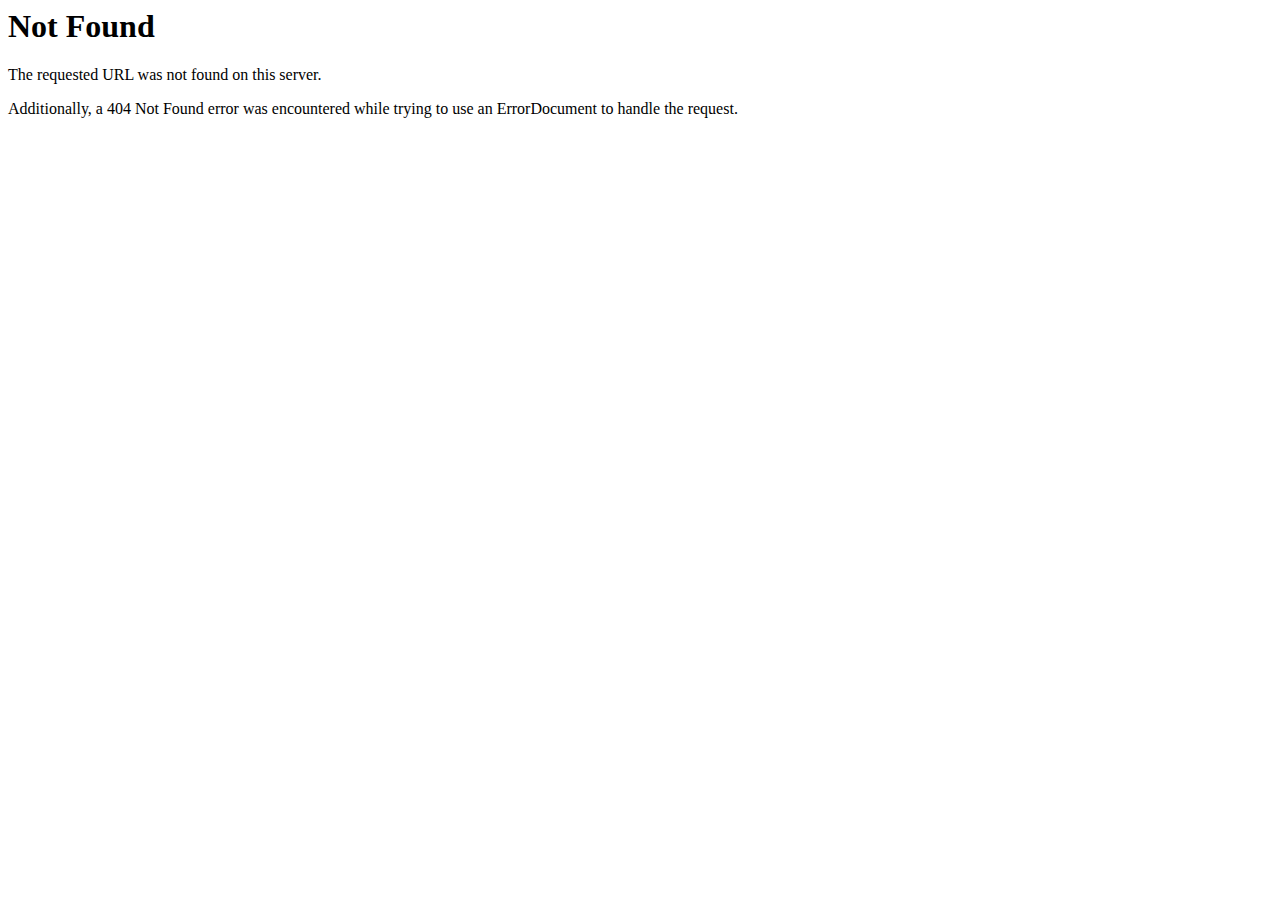
<file: assets/vendors/owl-carousel/owl.video.play.html>
<!DOCTYPE HTML PUBLIC "-//IETF//DTD HTML 2.0//EN">
<html><head>
<title>404 Not Found</title>
</head><body>
<h1>Not Found</h1>
<p>The requested URL was not found on this server.</p>
<p>Additionally, a 404 Not Found
error was encountered while trying to use an ErrorDocument to handle the request.</p>
</body></html>
</file>
<file: assets/vendors/jarallax/jarallax.css>
.jarallax {
    position: relative;
    z-index: 0;
}
.jarallax > .jarallax-img {
    position: absolute;
    object-fit: cover;
    /* support for plugin https://github.com/bfred-it/object-fit-images */
    font-family: 'object-fit: cover;';
    top: 0;
    left: 0;
    width: 100%;
    height: 100%;
    z-index: -1;
}
</file>
<file: assets/vendors/nouislider/nouislider.pips.css>
/* Base;
 *
 */
.noUi-pips,
.noUi-pips * {
-moz-box-sizing: border-box;
	box-sizing: border-box;
}
.noUi-pips {
	position: absolute;
	font: 400 12px Arial;
	color: #999;
}

/* Values;
 *
 */
.noUi-value {
	width: 40px;
	position: absolute;
	text-align: center;
}
.noUi-value-sub {
	color: #ccc;
	font-size: 10px;
}

/* Markings;
 *
 */
.noUi-marker {
	position: absolute;
	background: #CCC;
}
.noUi-marker-sub {
	background: #AAA;
}
.noUi-marker-large {
	background: #AAA;
}

/* Horizontal layout;
 *
 */
.noUi-pips-horizontal {
	padding: 10px 0;
	height: 50px;
	top: 100%;
	left: 0;
	width: 100%;
}
.noUi-value-horizontal {
	margin-left: -20px;
	padding-top: 20px;
}
.noUi-value-horizontal.noUi-value-sub {
	padding-top: 15px;
}

.noUi-marker-horizontal.noUi-marker {
	margin-left: -1px;
	width: 2px;
	height: 5px;
}
.noUi-marker-horizontal.noUi-marker-sub {
	height: 10px;
}
.noUi-marker-horizontal.noUi-marker-large {
	height: 15px;
}

/* Vertical layout;
 *
 */
.noUi-pips-vertical {
	padding: 0 10px;
	height: 100%;
	top: 0;
	left: 100%;
}
.noUi-value-vertical {
	width: 15px;
	margin-left: 20px;
	margin-top: -5px;
}

.noUi-marker-vertical.noUi-marker {
	width: 5px;
	height: 2px;
	margin-top: -1px;
}
.noUi-marker-vertical.noUi-marker-sub {
	width: 10px;
}
.noUi-marker-vertical.noUi-marker-large {
	width: 15px;
}
</file>
<file: assets/vendors/tejas-icons/style.css>
@font-face {
  font-family: 'icomoon';
  src: url('fonts/icomoon78ed.eot?orkqwr');
  src: url('fonts/icomoon78ed.eot?orkqwr#iefix') format('embedded-opentype'),
    url('fonts/icomoon78ed.ttf?orkqwr') format('truetype'),
    url('fonts/icomoon78ed.woff?orkqwr') format('woff'),
    url('fonts/icomoon78ed.svg?orkqwr#icomoon') format('svg');
  font-weight: normal;
  font-style: normal;
  font-display: block;
}

[class^="icon-"],
[class*=" icon-"] {
  /* use !important to prevent issues with browser extensions that change fonts */
  font-family: 'icomoon' !important;
  speak: never;
  font-style: normal;
  font-weight: normal;
  font-variant: normal;
  text-transform: none;
  line-height: 1;

  /* Better Font Rendering =========== */
  -webkit-font-smoothing: antialiased;
  -moz-osx-font-smoothing: grayscale;
}







.icon-magnifying-glass:before {
  content: "\e900";
}
.icon-right-arrow:before {
  content: "\e901";
}
.icon-right-arrow1:before {
  content: "\e902";
}
.icon-up-arrow:before {
  content: "\e903";
}
.icon-down-arrow:before {
  content: "\e904";
}
.icon-cashback:before {
  content: "\e905";
}
.icon-insurance:before {
  content: "\e906";
}
.icon-house:before {
  content: "\e907";
}
.icon-family:before {
  content: "\e908";
}
.icon-drive:before {
  content: "\e909";
}
.icon-home:before {
  content: "\e90a";
}
.icon-heart-beat:before {
  content: "\e90b";
}
.icon-fire:before {
  content: "\e90c";
}
.icon-briefcase:before {
  content: "\e90d";
}
.icon-ring:before {
  content: "\e90e";
}
.icon-plane:before {
  content: "\e90f";
}
.icon-easy-to-use:before {
  content: "\e910";
}
.icon-policy:before {
  content: "\e911";
}
.icon-contract:before {
  content: "\e912";
}
.icon-fund:before {
  content: "\e913";
}
.icon-group:before {
  content: "\e914";
}
.icon-insurance-1:before {
  content: "\e915";
}
.icon-success:before {
  content: "\e916";
}
.icon-life-insurance:before {
  content: "\e917";
}
.icon-folder:before {
  content: "\e918";
}
.icon-telephone:before {
  content: "\e919";
}
.icon-email:before {
  content: "\e91a";
}
.icon-telephone-call:before {
  content: "\e91b";
}
.icon-pin:before {
  content: "\e91c";
}
.icon-cash-flow:before {
  content: "\e91d";
}
.icon-profits:before {
  content: "\e91e";
}
.icon-insurance-2:before {
  content: "\e91f";
}
.icon-select:before {
  content: "\e920";
}
.icon-meeting:before {
  content: "\e921";
}
.icon-agreement:before {
  content: "\e922";
}
.icon-insurance-agent:before {
  content: "\e923";
}
.icon-tick:before {
  content: "\e924";
}
.icon-money-back:before {
  content: "\e925";
}
.icon-employees:before {
  content: "\e926";
}
.icon-mission:before {
  content: "\e927";
}
.icon-computer:before {
  content: "\e928";
}
.icon-chat:before {
  content: "\e929";
}
.icon-file:before {
  content: "\e92a";
}
.icon-plus:before {
  content: "\e92b";
}
.icon-shield:before {
  content: "\e92c";
}
</file>
<file: assets/vendors/tejas-two-icon/style.css>
@font-face {
  font-family: 'insur-two-icon';
  src:  url('fonts/insur-two-icon557f.eot?5ulvax');
  src:  url('fonts/insur-two-icon557f.eot?5ulvax#iefix') format('embedded-opentype'),
    url('fonts/insur-two-icon557f.ttf?5ulvax') format('truetype'),
    url('fonts/insur-two-icon557f.woff?5ulvax') format('woff'),
    url('fonts/insur-two-icon557f.svg?5ulvax#insur-two-icon') format('svg');
  font-weight: normal;
  font-style: normal;
  font-display: block;
}

[class^="insur-two-icon-"], [class*=" insur-two-icon-"] {
  /* use !important to prevent issues with browser extensions that change fonts */
  font-family: 'insur-two-icon' !important;
  speak: never;
  font-style: normal;
  font-weight: normal;
  font-variant: normal;
  text-transform: none;
  line-height: 1;

  /* Better Font Rendering =========== */
  -webkit-font-smoothing: antialiased;
  -moz-osx-font-smoothing: grayscale;
}

.insur-two-icon-shopping-cart:before {
  content: "\e900";
}
</file>
<file: assets/vendors/reey-font/stylesheet.css>
/*! Generated by Font Squirrel (https://www.fontsquirrel.com) on January 28, 2021 */



@font-face {
    font-family: 'reeyregular';
    src: url('reey-regular-webfont.woff2') format('woff2'),
         url('reey-regular-webfont.woff') format('woff');
    font-weight: normal;
    font-style: normal;

}
</file>
<file: assets/vendors/nouislider/nouislider.min.css>
/*! nouislider - 14.1.1 - 12/15/2019 */
.noUi-target,.noUi-target *{-webkit-touch-callout:none;-webkit-tap-highlight-color:transparent;-webkit-user-select:none;-ms-touch-action:none;touch-action:none;-ms-user-select:none;-moz-user-select:none;user-select:none;-moz-box-sizing:border-box;box-sizing:border-box}.noUi-target{position:relative}.noUi-base,.noUi-connects{width:100%;height:100%;position:relative;z-index:1}.noUi-connects{overflow:hidden;z-index:0}.noUi-connect,.noUi-origin{will-change:transform;position:absolute;z-index:1;top:0;right:0;-ms-transform-origin:0 0;-webkit-transform-origin:0 0;-webkit-transform-style:preserve-3d;transform-origin:0 0;transform-style:flat}.noUi-connect{height:100%;width:100%}.noUi-origin{height:10%;width:10%}.noUi-txt-dir-rtl.noUi-horizontal .noUi-origin{left:0;right:auto}.noUi-vertical .noUi-origin{width:0}.noUi-horizontal .noUi-origin{height:0}.noUi-handle{-webkit-backface-visibility:hidden;backface-visibility:hidden;position:absolute}.noUi-touch-area{height:100%;width:100%}.noUi-state-tap .noUi-connect,.noUi-state-tap .noUi-origin{-webkit-transition:transform .3s;transition:transform .3s}.noUi-state-drag *{cursor:inherit!important}.noUi-horizontal{height:18px}.noUi-horizontal .noUi-handle{width:34px;height:28px;right:-17px;top:-6px}.noUi-vertical{width:18px}.noUi-vertical .noUi-handle{width:28px;height:34px;right:-6px;top:-17px}.noUi-txt-dir-rtl.noUi-horizontal .noUi-handle{left:-17px;right:auto}.noUi-target{background:#FAFAFA;border-radius:4px;border:1px solid #D3D3D3;box-shadow:inset 0 1px 1px #F0F0F0,0 3px 6px -5px #BBB}.noUi-connects{border-radius:3px}.noUi-connect{background:#3FB8AF}.noUi-draggable{cursor:ew-resize}.noUi-vertical .noUi-draggable{cursor:ns-resize}.noUi-handle{border:1px solid #D9D9D9;border-radius:3px;background:#FFF;cursor:default;box-shadow:inset 0 0 1px #FFF,inset 0 1px 7px #EBEBEB,0 3px 6px -3px #BBB}.noUi-active{box-shadow:inset 0 0 1px #FFF,inset 0 1px 7px #DDD,0 3px 6px -3px #BBB}.noUi-handle:after,.noUi-handle:before{content:"";display:block;position:absolute;height:14px;width:1px;background:#E8E7E6;left:14px;top:6px}.noUi-handle:after{left:17px}.noUi-vertical .noUi-handle:after,.noUi-vertical .noUi-handle:before{width:14px;height:1px;left:6px;top:14px}.noUi-vertical .noUi-handle:after{top:17px}[disabled] .noUi-connect{background:#B8B8B8}[disabled] .noUi-handle,[disabled].noUi-handle,[disabled].noUi-target{cursor:not-allowed}.noUi-pips,.noUi-pips *{-moz-box-sizing:border-box;box-sizing:border-box}.noUi-pips{position:absolute;color:#999}.noUi-value{position:absolute;white-space:nowrap;text-align:center}.noUi-value-sub{color:#ccc;font-size:10px}.noUi-marker{position:absolute;background:#CCC}.noUi-marker-sub{background:#AAA}.noUi-marker-large{background:#AAA}.noUi-pips-horizontal{padding:10px 0;height:80px;top:100%;left:0;width:100%}.noUi-value-horizontal{-webkit-transform:translate(-50%,50%);transform:translate(-50%,50%)}.noUi-rtl .noUi-value-horizontal{-webkit-transform:translate(50%,50%);transform:translate(50%,50%)}.noUi-marker-horizontal.noUi-marker{margin-left:-1px;width:2px;height:5px}.noUi-marker-horizontal.noUi-marker-sub{height:10px}.noUi-marker-horizontal.noUi-marker-large{height:15px}.noUi-pips-vertical{padding:0 10px;height:100%;top:0;left:100%}.noUi-value-vertical{-webkit-transform:translate(0,-50%);transform:translate(0,-50%);padding-left:25px}.noUi-rtl .noUi-value-vertical{-webkit-transform:translate(0,50%);transform:translate(0,50%)}.noUi-marker-vertical.noUi-marker{width:5px;height:2px;margin-top:-1px}.noUi-marker-vertical.noUi-marker-sub{width:10px}.noUi-marker-vertical.noUi-marker-large{width:15px}.noUi-tooltip{display:block;position:absolute;border:1px solid #D9D9D9;border-radius:3px;background:#fff;color:#000;padding:5px;text-align:center;white-space:nowrap}.noUi-horizontal .noUi-tooltip{-webkit-transform:translate(-50%,0);transform:translate(-50%,0);left:50%;bottom:120%}.noUi-vertical .noUi-tooltip{-webkit-transform:translate(0,-50%);transform:translate(0,-50%);top:50%;right:120%}
</file>
<file: assets/vendors/vegas/vegas.min.css>
.vegas-overlay,.vegas-slide,.vegas-slide-inner,.vegas-timer,.vegas-wrapper{position:absolute;top:0;left:0;bottom:0;right:0;overflow:hidden;border:none;padding:0;margin:0}.vegas-overlay{opacity:.5;background:url(overlays/02.html) center center}.vegas-timer{top:auto;bottom:0;height:2px}.vegas-timer-progress{width:0;height:100%;background:#fff;transition:width ease-out}.vegas-timer-running .vegas-timer-progress{width:100%}.vegas-slide,.vegas-slide-inner{margin:0;padding:0;background:center center no-repeat;-webkit-transform:translateZ(0);transform:translateZ(0);will-change:transform,opacity}body .vegas-container{overflow:hidden!important;position:relative}.vegas-video{min-width:100%;min-height:100%;width:auto;height:auto}body.vegas-container{overflow:auto;position:static;z-index:-2}body.vegas-container>.vegas-overlay,body.vegas-container>.vegas-slide,body.vegas-container>.vegas-timer{position:fixed;z-index:-1}.vegas-transition-blur,.vegas-transition-blur2{opacity:0;-webkit-filter:blur(32px) brightness(1.01);filter:blur(32px) brightness(1.01)}.vegas-transition-blur-in,.vegas-transition-blur2-in{opacity:1;-webkit-filter:blur(0) brightness(1.01);filter:blur(0) brightness(1.01)}.vegas-transition-blur2-out{opacity:0}.vegas-transition-burn,.vegas-transition-burn2{opacity:0;-webkit-filter:contrast(1000%) saturate(1000%);filter:contrast(1000%) saturate(1000%)}.vegas-transition-burn-in,.vegas-transition-burn2-in{opacity:1;-webkit-filter:contrast(100%) saturate(100%);filter:contrast(100%) saturate(100%)}.vegas-transition-burn2-out{opacity:0;-webkit-filter:contrast(1000%) saturate(1000%);filter:contrast(1000%) saturate(1000%)}.vegas-transition-fade,.vegas-transition-fade2{opacity:0}.vegas-transition-fade-in,.vegas-transition-fade2-in{opacity:1}.vegas-transition-fade2-out{opacity:0}.vegas-transition-flash,.vegas-transition-flash2{opacity:0;-webkit-filter:brightness(25);filter:brightness(25)}.vegas-transition-flash-in,.vegas-transition-flash2-in{opacity:1;-webkit-filter:brightness(1);filter:brightness(1)}.vegas-transition-flash2-out{opacity:0;-webkit-filter:brightness(25);filter:brightness(25)}.vegas-transition-negative,.vegas-transition-negative2{opacity:0;-webkit-filter:invert(100%);filter:invert(100%)}.vegas-transition-negative-in,.vegas-transition-negative2-in{opacity:1;-webkit-filter:invert(0);filter:invert(0)}.vegas-transition-negative2-out{opacity:0;-webkit-filter:invert(100%);filter:invert(100%)}.vegas-transition-slideDown,.vegas-transition-slideDown2{-webkit-transform:translateY(-100%);transform:translateY(-100%)}.vegas-transition-slideDown-in,.vegas-transition-slideDown2-in{-webkit-transform:translateY(0);transform:translateY(0)}.vegas-transition-slideDown2-out{-webkit-transform:translateY(100%);transform:translateY(100%)}.vegas-transition-slideLeft,.vegas-transition-slideLeft2{-webkit-transform:translateX(100%);transform:translateX(100%)}.vegas-transition-slideLeft-in,.vegas-transition-slideLeft2-in{-webkit-transform:translateX(0);transform:translateX(0)}.vegas-transition-slideLeft2-out,.vegas-transition-slideRight,.vegas-transition-slideRight2{-webkit-transform:translateX(-100%);transform:translateX(-100%)}.vegas-transition-slideRight-in,.vegas-transition-slideRight2-in{-webkit-transform:translateX(0);transform:translateX(0)}.vegas-transition-slideRight2-out{-webkit-transform:translateX(100%);transform:translateX(100%)}.vegas-transition-slideUp,.vegas-transition-slideUp2{-webkit-transform:translateY(100%);transform:translateY(100%)}.vegas-transition-slideUp-in,.vegas-transition-slideUp2-in{-webkit-transform:translateY(0);transform:translateY(0)}.vegas-transition-slideUp2-out{-webkit-transform:translateY(-100%);transform:translateY(-100%)}.vegas-transition-swirlLeft,.vegas-transition-swirlLeft2{-webkit-transform:scale(2) rotate(35deg);transform:scale(2) rotate(35deg);opacity:0}.vegas-transition-swirlLeft-in,.vegas-transition-swirlLeft2-in{-webkit-transform:scale(1) rotate(0);transform:scale(1) rotate(0);opacity:1}.vegas-transition-swirlLeft2-out,.vegas-transition-swirlRight,.vegas-transition-swirlRight2{-webkit-transform:scale(2) rotate(-35deg);transform:scale(2) rotate(-35deg);opacity:0}.vegas-transition-swirlRight-in,.vegas-transition-swirlRight2-in{-webkit-transform:scale(1) rotate(0);transform:scale(1) rotate(0);opacity:1}.vegas-transition-swirlRight2-out{-webkit-transform:scale(2) rotate(35deg);transform:scale(2) rotate(35deg);opacity:0}.vegas-transition-zoomIn,.vegas-transition-zoomIn2{-webkit-transform:scale(0);transform:scale(0);opacity:0}.vegas-transition-zoomIn-in,.vegas-transition-zoomIn2-in{-webkit-transform:scale(1);transform:scale(1);opacity:1}.vegas-transition-zoomIn2-out,.vegas-transition-zoomOut,.vegas-transition-zoomOut2{-webkit-transform:scale(2);transform:scale(2);opacity:0}.vegas-transition-zoomOut-in,.vegas-transition-zoomOut2-in{-webkit-transform:scale(1);transform:scale(1);opacity:1}.vegas-transition-zoomOut2-out{-webkit-transform:scale(0);transform:scale(0);opacity:0}.vegas-animation-kenburns{-webkit-animation:kenburns ease-out;animation:kenburns ease-out}@-webkit-keyframes kenburns{0%{-webkit-transform:scale(1.5);transform:scale(1.5)}100%{-webkit-transform:scale(1);transform:scale(1)}}@keyframes kenburns{0%{-webkit-transform:scale(1.5);transform:scale(1.5)}100%{-webkit-transform:scale(1);transform:scale(1)}}.vegas-animation-kenburnsDownLeft{-webkit-animation:kenburnsDownLeft ease-out;animation:kenburnsDownLeft ease-out}@-webkit-keyframes kenburnsDownLeft{0%{-webkit-transform:scale(1.5) translate(10%,-10%);transform:scale(1.5) translate(10%,-10%)}100%{-webkit-transform:scale(1) translate(0,0);transform:scale(1) translate(0,0)}}@keyframes kenburnsDownLeft{0%{-webkit-transform:scale(1.5) translate(10%,-10%);transform:scale(1.5) translate(10%,-10%)}100%{-webkit-transform:scale(1) translate(0,0);transform:scale(1) translate(0,0)}}.vegas-animation-kenburnsDownRight{-webkit-animation:kenburnsDownRight ease-out;animation:kenburnsDownRight ease-out}@-webkit-keyframes kenburnsDownRight{0%{-webkit-transform:scale(1.5) translate(-10%,-10%);transform:scale(1.5) translate(-10%,-10%)}100%{-webkit-transform:scale(1) translate(0,0);transform:scale(1) translate(0,0)}}@keyframes kenburnsDownRight{0%{-webkit-transform:scale(1.5) translate(-10%,-10%);transform:scale(1.5) translate(-10%,-10%)}100%{-webkit-transform:scale(1) translate(0,0);transform:scale(1) translate(0,0)}}.vegas-animation-kenburnsDown{-webkit-animation:kenburnsDown ease-out;animation:kenburnsDown ease-out}@-webkit-keyframes kenburnsDown{0%{-webkit-transform:scale(1.5) translate(0,-10%);transform:scale(1.5) translate(0,-10%)}100%{-webkit-transform:scale(1) translate(0,0);transform:scale(1) translate(0,0)}}@keyframes kenburnsDown{0%{-webkit-transform:scale(1.5) translate(0,-10%);transform:scale(1.5) translate(0,-10%)}100%{-webkit-transform:scale(1) translate(0,0);transform:scale(1) translate(0,0)}}.vegas-animation-kenburnsLeft{-webkit-animation:kenburnsLeft ease-out;animation:kenburnsLeft ease-out}@-webkit-keyframes kenburnsLeft{0%{-webkit-transform:scale(1.5) translate(10%,0);transform:scale(1.5) translate(10%,0)}100%{-webkit-transform:scale(1) translate(0,0);transform:scale(1) translate(0,0)}}@keyframes kenburnsLeft{0%{-webkit-transform:scale(1.5) translate(10%,0);transform:scale(1.5) translate(10%,0)}100%{-webkit-transform:scale(1) translate(0,0);transform:scale(1) translate(0,0)}}.vegas-animation-kenburnsRight{-webkit-animation:kenburnsRight ease-out;animation:kenburnsRight ease-out}@-webkit-keyframes kenburnsRight{0%{-webkit-transform:scale(1.5) translate(-10%,0);transform:scale(1.5) translate(-10%,0)}100%{-webkit-transform:scale(1) translate(0,0);transform:scale(1) translate(0,0)}}@keyframes kenburnsRight{0%{-webkit-transform:scale(1.5) translate(-10%,0);transform:scale(1.5) translate(-10%,0)}100%{-webkit-transform:scale(1) translate(0,0);transform:scale(1) translate(0,0)}}.vegas-animation-kenburnsUpLeft{-webkit-animation:kenburnsUpLeft ease-out;animation:kenburnsUpLeft ease-out}@-webkit-keyframes kenburnsUpLeft{0%{-webkit-transform:scale(1.5) translate(10%,10%);transform:scale(1.5) translate(10%,10%)}100%{-webkit-transform:scale(1) translate(0,0);transform:scale(1) translate(0,0)}}@keyframes kenburnsUpLeft{0%{-webkit-transform:scale(1.5) translate(10%,10%);transform:scale(1.5) translate(10%,10%)}100%{-webkit-transform:scale(1) translate(0,0);transform:scale(1) translate(0,0)}}.vegas-animation-kenburnsUpRight{-webkit-animation:kenburnsUpRight ease-out;animation:kenburnsUpRight ease-out}@-webkit-keyframes kenburnsUpRight{0%{-webkit-transform:scale(1.5) translate(-10%,10%);transform:scale(1.5) translate(-10%,10%)}100%{-webkit-transform:scale(1) translate(0,0);transform:scale(1) translate(0,0)}}@keyframes kenburnsUpRight{0%{-webkit-transform:scale(1.5) translate(-10%,10%);transform:scale(1.5) translate(-10%,10%)}100%{-webkit-transform:scale(1) translate(0,0);transform:scale(1) translate(0,0)}}.vegas-animation-kenburnsUp{-webkit-animation:kenburnsUp ease-out;animation:kenburnsUp ease-out}@-webkit-keyframes kenburnsUp{0%{-webkit-transform:scale(1.5) translate(0,10%);transform:scale(1.5) translate(0,10%)}100%{-webkit-transform:scale(1) translate(0,0);transform:scale(1) translate(0,0)}}@keyframes kenburnsUp{0%{-webkit-transform:scale(1.5) translate(0,10%);transform:scale(1.5) translate(0,10%)}100%{-webkit-transform:scale(1) translate(0,0);transform:scale(1) translate(0,0)}}
/*# sourceMappingURL=vegas.min.css.map */
</file>
<file: assets/vendors/timepicker/timePicker.css>
/**
 * FILE: jquery.ptTileSelect.css
 * 	Default style for the timeselect container.
 * 
 *  LAST UPDATED:
 * 
 * 		- $Date: 2009/04/12 20:23:02 $
 * 		- $Author: paulinho4u $
 * 		- $Revision: 1.1 $
 */


#ptTimeSelectCntr {
  display: none;
  font-size: 12px;
  margin-left: 0;
  position: absolute;
  width: 270px !important;
  z-index: 10;
}




#ptTimeSelectCntr .ui-widget-content {
  background: #fff none repeat scroll 0 0;
  border: medium none !important;
  border-radius: 0;
  margin-bottom: 0px;
  margin-top: 0 !important;
  padding: 5px;
}
#ptTimeSelectCntr .ui-widget.ui-widget-content {
  border: 1px solid #ddd !important;
}
#ptTimeSelectCntr .ui-widget{}
#ptTimeSelectCntr .ui-widget-header {
    background: var(--wostin-base) none repeat scroll 0 0;
    border: 2px solid var(--wostin-base);
    border-radius: 0;
    color: #fff;
    font-size: 13px;
    font-weight: 700;
    height: 40px;
    padding: 5px;
}
#ptTimeSelectCntr #ptTimeSelectUserTime {
  font-size: larger;
  line-height: 26px;
  padding: 0 10px;
  text-align: center;
}
#ptTimeSelectCntr .ui-widget-header .ui-icon {
  background-image: url("images/ui-icons_444444_256x240.html") !importent;
}




#ptTimeSelectCntr #ptTimeSelectCloseCntr {
  display: block;
  padding: 0;
}






#ptTimeSelectCntr .ui-widget.ui-widget-content {
	margin-top: 0;
}
#ptTimeSelectCntr .ptTimeSelectLeftPane.ui-widget-content {
	border-top:none;
	border-bottom:none;
	border-left:none;
	border-right-width: 2px;
}
#ptTimeSelectCntr .ptTimeSelectRightPane.ui-widget-content {
	border: none;
}




/*  content style and  hover style */
#ptTimeSelectCntr .ptTimeSelectHrCntr a, 
#ptTimeSelectCntr .ptTimeSelectMinCntr a {
  display: block;
  float: left;
  line-height: 32px;
  margin: 2px;
  padding: 0;
  text-align: center;
  text-decoration: none;
  transition: all 500ms ease;
}
#ptTimeSelectCntr .ptTimeSelectHrCntr a:hover, 
#ptTimeSelectCntr .ptTimeSelectMinCntr a:hover{
  background: #f5f5f5 !important;
  border-color: #f5f5f5 !important;
}



/*  Hour min text style */
#ptTimeSelectCntr .ptTimeSelectTimeLabelsCntr {
  color: #252525;
  font-size: 13px;
  font-weight: 700;
}


/*  Cloase button style */
#ptTimeSelectCntr #ptTimeSelectCloseCntr a {
  border-radius: 30%;
  display: block;
  height: 25px !important;
  line-height: 24px;
  margin: 0 !important;
  opacity: 1;
  padding: 0 !important;
  text-align: center;
  width: 25px !important;
  padding: 3px 4px !important;
}

/*  am pm content style, hover bg */
#ptTimeSelectCntr .ui-state-default {
  background: #fff !important;
  border: 1px solid #eaeaea !important;
  border-radius: 0;
  color: #252525 !important;
  font-size: 12px;
  font-weight: normal;
  height: 34px;
  margin-bottom: 5px;
  outline: medium none;
  text-align: center;
  width: 34px !important;
  line-height: 33px;
  margin: 2px;
  transition: all 500ms ease;
}
#ptTimeSelectCntr .ui-state-default:hover{
  background: #f5f5f5 !important; 
  border-color: #f5f5f5 !important; 
}


/*  For time set button css */
#ptTimeSelectCntr #ptTimeSelectSetButton {
  padding: 0 15px 5px 0;
}
#ptTimeSelectSetButton .ui-state-hover{
  background: #d5ac63 !important;
  border: 2px solid #252525 !important;
  border-radius: 0;
  color: #252525 !important;
  font-size: 12px !important;
  font-weight: normal;
  height: 35px;  
  width: 70px !important;
}
#ptTimeSelectCntr #ptTimeSelectSetButton a {
  display: block;
  text-align: center;
  float: right;
  background: #252525 !important;
  border: 2px solid #252525 !important;
  border-radius: 0;
  color: #fff !important;
  font-size: 12px !important;
  font-weight: normal;
  height: 35px;  
  width: 70px !important;
  padding: 0;
  margin: 0;
  line-height: 32px;
  text-transform: uppercase;
  transition: all 500ms ease;
}
#ptTimeSelectCntr #ptTimeSelectSetButton a:hover{
  background: #555555 !important;  
}
</file>
<file: assets/vendors/ion.rangeSlider/css/ion.rangeSlider.min.css>
/*!Ion.RangeSlider, 2.3.1, © Denis Ineshin, 2010 - 2019, IonDen.com, Build date: 2019-12-19 16:51:02*/.irs{position:relative;display:block;-webkit-touch-callout:none;-webkit-user-select:none;-khtml-user-select:none;-moz-user-select:none;-ms-user-select:none;user-select:none;font-size:12px;font-family:Arial,sans-serif}.irs-line{position:relative;display:block;overflow:hidden;outline:none !important}.irs-bar{position:absolute;display:block;left:0;width:0}.irs-shadow{position:absolute;display:none;left:0;width:0}.irs-handle{position:absolute;display:block;box-sizing:border-box;cursor:default;z-index:1}.irs-handle.type_last{z-index:2}.irs-min,.irs-max{position:absolute;display:block;cursor:default}.irs-min{left:0}.irs-max{right:0}.irs-from,.irs-to,.irs-single{position:absolute;display:block;top:0;left:0;cursor:default;white-space:nowrap}.irs-grid{position:absolute;display:none;bottom:0;left:0;width:100%;height:20px}.irs-with-grid .irs-grid{display:block}.irs-grid-pol{position:absolute;top:0;left:0;width:1px;height:8px;background:#000}.irs-grid-pol.small{height:4px}.irs-grid-text{position:absolute;bottom:0;left:0;white-space:nowrap;text-align:center;font-size:9px;line-height:9px;padding:0 3px;color:#000}.irs-disable-mask{position:absolute;display:block;top:0;left:-1%;width:102%;height:100%;cursor:default;background:rgba(0,0,0,0);z-index:2}.lt-ie9 .irs-disable-mask{background:#000;filter:alpha(opacity=0);cursor:not-allowed}.irs-disabled{opacity:.4}.irs-hidden-input{position:absolute !important;display:block !important;top:0 !important;left:0 !important;width:0 !important;height:0 !important;font-size:0 !important;line-height:0 !important;padding:0 !important;margin:0 !important;overflow:hidden;outline:none !important;z-index:-9999 !important;background:none !important;border-style:solid !important;border-color:transparent !important}.irs--flat{height:40px}.irs--flat.irs-with-grid{height:60px}.irs--flat .irs-line{top:25px;height:12px;background-color:#e1e4e9;border-radius:4px}.irs--flat .irs-bar{top:25px;height:12px;background-color:#ed5565}.irs--flat .irs-bar--single{border-radius:4px 0 0 4px}.irs--flat .irs-shadow{height:1px;bottom:16px;background-color:#e1e4e9}.irs--flat .irs-handle{top:22px;width:16px;height:18px;background-color:transparent}.irs--flat .irs-handle>i:first-child{position:absolute;display:block;top:0;left:50%;width:2px;height:100%;margin-left:-1px;background-color:#da4453}.irs--flat .irs-handle.state_hover>i:first-child,.irs--flat .irs-handle:hover>i:first-child{background-color:#a43540}.irs--flat .irs-min,.irs--flat .irs-max{top:0;padding:1px 3px;color:#999;font-size:10px;line-height:1.333;text-shadow:none;background-color:#e1e4e9;border-radius:4px}.irs--flat .irs-from,.irs--flat .irs-to,.irs--flat .irs-single{color:white;font-size:10px;line-height:1.333;text-shadow:none;padding:1px 5px;background-color:#ed5565;border-radius:4px}.irs--flat .irs-from:before,.irs--flat .irs-to:before,.irs--flat .irs-single:before{position:absolute;display:block;content:"";bottom:-6px;left:50%;width:0;height:0;margin-left:-3px;overflow:hidden;border:3px solid transparent;border-top-color:#ed5565}.irs--flat .irs-grid-pol{background-color:#e1e4e9}.irs--flat .irs-grid-text{color:#999}.irs--big{height:55px}.irs--big.irs-with-grid{height:70px}.irs--big .irs-line{top:33px;height:12px;background-color:white;background:linear-gradient(to bottom, #ddd -50%, white 150%);border:1px solid #ccc;border-radius:12px}.irs--big .irs-bar{top:33px;height:12px;background-color:#92bce0;border:1px solid #428bca;background:linear-gradient(to bottom, #ffffff 0%, #428bca 30%, #b9d4ec 100%);box-shadow:inset 0 0 1px 1px rgba(255,255,255,0.5)}.irs--big .irs-bar--single{border-radius:12px 0 0 12px}.irs--big .irs-shadow{height:1px;bottom:16px;background-color:rgba(66,139,202,0.5)}.irs--big .irs-handle{top:25px;width:30px;height:30px;border:1px solid rgba(0,0,0,0.3);background-color:#cbcfd5;background:linear-gradient(to bottom, white 0%, #B4B9BE 30%, white 100%);box-shadow:1px 1px 2px rgba(0,0,0,0.2),inset 0 0 3px 1px white;border-radius:30px}.irs--big .irs-handle.state_hover,.irs--big .irs-handle:hover{border-color:rgba(0,0,0,0.45);background-color:#939ba7;background:linear-gradient(to bottom, white 0%, #919BA5 30%, white 100%)}.irs--big .irs-min,.irs--big .irs-max{top:0;padding:1px 5px;color:white;text-shadow:none;background-color:#9f9f9f;border-radius:3px}.irs--big .irs-from,.irs--big .irs-to,.irs--big .irs-single{color:white;text-shadow:none;padding:1px 5px;background-color:#428bca;background:linear-gradient(to bottom, #428bca 0%, #3071a9 100%);border-radius:3px}.irs--big .irs-grid-pol{background-color:#428bca}.irs--big .irs-grid-text{color:#428bca}.irs--modern{height:55px}.irs--modern.irs-with-grid{height:55px}.irs--modern .irs-line{top:25px;height:5px;background-color:#d1d6e0;background:linear-gradient(to bottom, #e0e4ea 0%, #d1d6e0 100%);border:1px solid #a3adc1;border-bottom-width:0;border-radius:5px}.irs--modern .irs-bar{top:25px;height:5px;background:#20b426;background:linear-gradient(to bottom, #20b426 0%, #18891d 100%)}.irs--modern .irs-bar--single{border-radius:5px 0 0 5px}.irs--modern .irs-shadow{height:1px;bottom:21px;background-color:rgba(209,214,224,0.5)}.irs--modern .irs-handle{top:37px;width:12px;height:13px;border:1px solid #a3adc1;border-top-width:0;box-shadow:1px 1px 1px rgba(0,0,0,0.1);border-radius:0 0 3px 3px}.irs--modern .irs-handle>i:nth-child(1){position:absolute;display:block;top:-4px;left:1px;width:6px;height:6px;border:1px solid #a3adc1;background:white;transform:rotate(45deg)}.irs--modern .irs-handle>i:nth-child(2){position:absolute;display:block;box-sizing:border-box;top:0;left:0;width:10px;height:12px;background:#e9e6e6;background:linear-gradient(to bottom, white 0%, #e9e6e6 100%);border-radius:0 0 3px 3px}.irs--modern .irs-handle>i:nth-child(3){position:absolute;display:block;box-sizing:border-box;top:3px;left:3px;width:4px;height:5px;border-left:1px solid #a3adc1;border-right:1px solid #a3adc1}.irs--modern .irs-handle.state_hover,.irs--modern .irs-handle:hover{border-color:#7685a2;background:#c3c7cd;background:linear-gradient(to bottom, #ffffff 0%, #919ba5 30%, #ffffff 100%)}.irs--modern .irs-handle.state_hover>i:nth-child(1),.irs--modern .irs-handle:hover>i:nth-child(1){border-color:#7685a2}.irs--modern .irs-handle.state_hover>i:nth-child(3),.irs--modern .irs-handle:hover>i:nth-child(3){border-color:#48536a}.irs--modern .irs-min,.irs--modern .irs-max{top:0;font-size:10px;line-height:1.333;text-shadow:none;padding:1px 5px;color:white;background-color:#d1d6e0;border-radius:5px}.irs--modern .irs-from,.irs--modern .irs-to,.irs--modern .irs-single{font-size:10px;line-height:1.333;text-shadow:none;padding:1px 5px;background-color:#20b426;color:white;border-radius:5px}.irs--modern .irs-from:before,.irs--modern .irs-to:before,.irs--modern .irs-single:before{position:absolute;display:block;content:"";bottom:-6px;left:50%;width:0;height:0;margin-left:-3px;overflow:hidden;border:3px solid transparent;border-top-color:#20b426}.irs--modern .irs-grid{height:25px}.irs--modern .irs-grid-pol{background-color:#dedede}.irs--modern .irs-grid-text{color:silver;font-size:13px}.irs--sharp{height:50px;font-size:12px;line-height:1}.irs--sharp.irs-with-grid{height:57px}.irs--sharp .irs-line{top:30px;height:2px;background-color:black;border-radius:2px}.irs--sharp .irs-bar{top:30px;height:2px;background-color:#ee22fa}.irs--sharp .irs-bar--single{border-radius:2px 0 0 2px}.irs--sharp .irs-shadow{height:1px;bottom:21px;background-color:rgba(0,0,0,0.5)}.irs--sharp .irs-handle{top:25px;width:10px;height:10px;background-color:#a804b2}.irs--sharp .irs-handle>i:first-child{position:absolute;display:block;top:100%;left:0;width:0;height:0;border:5px solid transparent;border-top-color:#a804b2}.irs--sharp .irs-handle.state_hover,.irs--sharp .irs-handle:hover{background-color:black}.irs--sharp .irs-handle.state_hover>i:first-child,.irs--sharp .irs-handle:hover>i:first-child{border-top-color:black}.irs--sharp .irs-min,.irs--sharp .irs-max{color:white;font-size:14px;line-height:1;top:0;padding:3px 4px;opacity:.4;background-color:#a804b2;border-radius:2px}.irs--sharp .irs-from,.irs--sharp .irs-to,.irs--sharp .irs-single{font-size:14px;line-height:1;text-shadow:none;padding:3px 4px;background-color:#a804b2;color:white;border-radius:2px}.irs--sharp .irs-from:before,.irs--sharp .irs-to:before,.irs--sharp .irs-single:before{position:absolute;display:block;content:"";bottom:-6px;left:50%;width:0;height:0;margin-left:-3px;overflow:hidden;border:3px solid transparent;border-top-color:#a804b2}.irs--sharp .irs-grid{height:25px}.irs--sharp .irs-grid-pol{background-color:#dedede}.irs--sharp .irs-grid-text{color:silver;font-size:13px}.irs--round{height:50px}.irs--round.irs-with-grid{height:65px}.irs--round .irs-line{top:36px;height:4px;background-color:#dee4ec;border-radius:4px}.irs--round .irs-bar{top:36px;height:4px;background-color:#006cfa}.irs--round .irs-bar--single{border-radius:4px 0 0 4px}.irs--round .irs-shadow{height:4px;bottom:21px;background-color:rgba(222,228,236,0.5)}.irs--round .irs-handle{top:26px;width:24px;height:24px;border:4px solid #006cfa;background-color:white;border-radius:24px;box-shadow:0 1px 3px rgba(0,0,255,0.3)}.irs--round .irs-handle.state_hover,.irs--round .irs-handle:hover{background-color:#f0f6ff}.irs--round .irs-min,.irs--round .irs-max{color:#333;font-size:14px;line-height:1;top:0;padding:3px 5px;background-color:rgba(0,0,0,0.1);border-radius:4px}.irs--round .irs-from,.irs--round .irs-to,.irs--round .irs-single{font-size:14px;line-height:1;text-shadow:none;padding:3px 5px;background-color:#006cfa;color:white;border-radius:4px}.irs--round .irs-from:before,.irs--round .irs-to:before,.irs--round .irs-single:before{position:absolute;display:block;content:"";bottom:-6px;left:50%;width:0;height:0;margin-left:-3px;overflow:hidden;border:3px solid transparent;border-top-color:#006cfa}.irs--round .irs-grid{height:25px}.irs--round .irs-grid-pol{background-color:#dedede}.irs--round .irs-grid-text{color:silver;font-size:13px}.irs--square{height:50px}.irs--square.irs-with-grid{height:60px}.irs--square .irs-line{top:31px;height:4px;background-color:#dedede}.irs--square .irs-bar{top:31px;height:4px;background-color:black}.irs--square .irs-shadow{height:2px;bottom:21px;background-color:#dedede}.irs--square .irs-handle{top:25px;width:16px;height:16px;border:3px solid black;background-color:white;-webkit-transform:rotate(45deg);-ms-transform:rotate(45deg);transform:rotate(45deg)}.irs--square .irs-handle.state_hover,.irs--square .irs-handle:hover{background-color:#f0f6ff}.irs--square .irs-min,.irs--square .irs-max{color:#333;font-size:14px;line-height:1;top:0;padding:3px 5px;background-color:rgba(0,0,0,0.1)}.irs--square .irs-from,.irs--square .irs-to,.irs--square .irs-single{font-size:14px;line-height:1;text-shadow:none;padding:3px 5px;background-color:black;color:white}.irs--square .irs-grid{height:25px}.irs--square .irs-grid-pol{background-color:#dedede}.irs--square .irs-grid-text{color:silver;font-size:11px}
</file>
